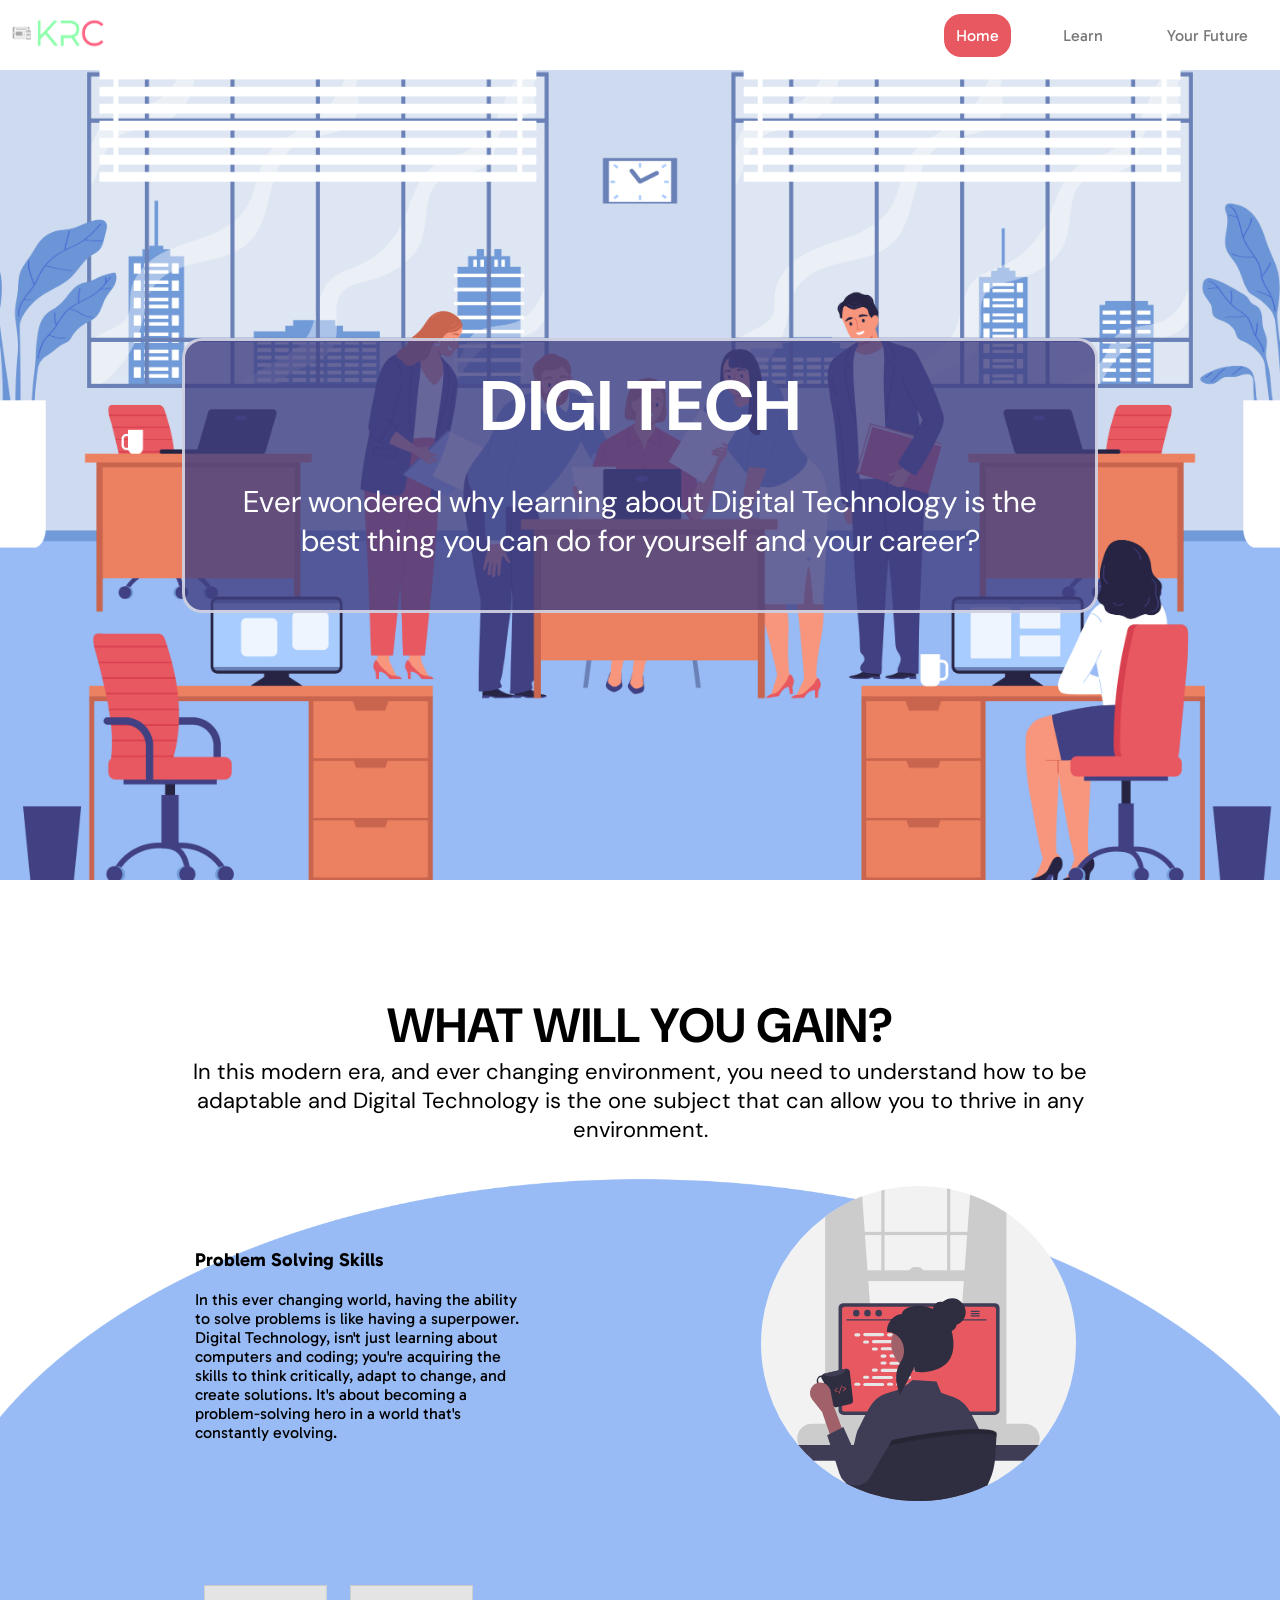
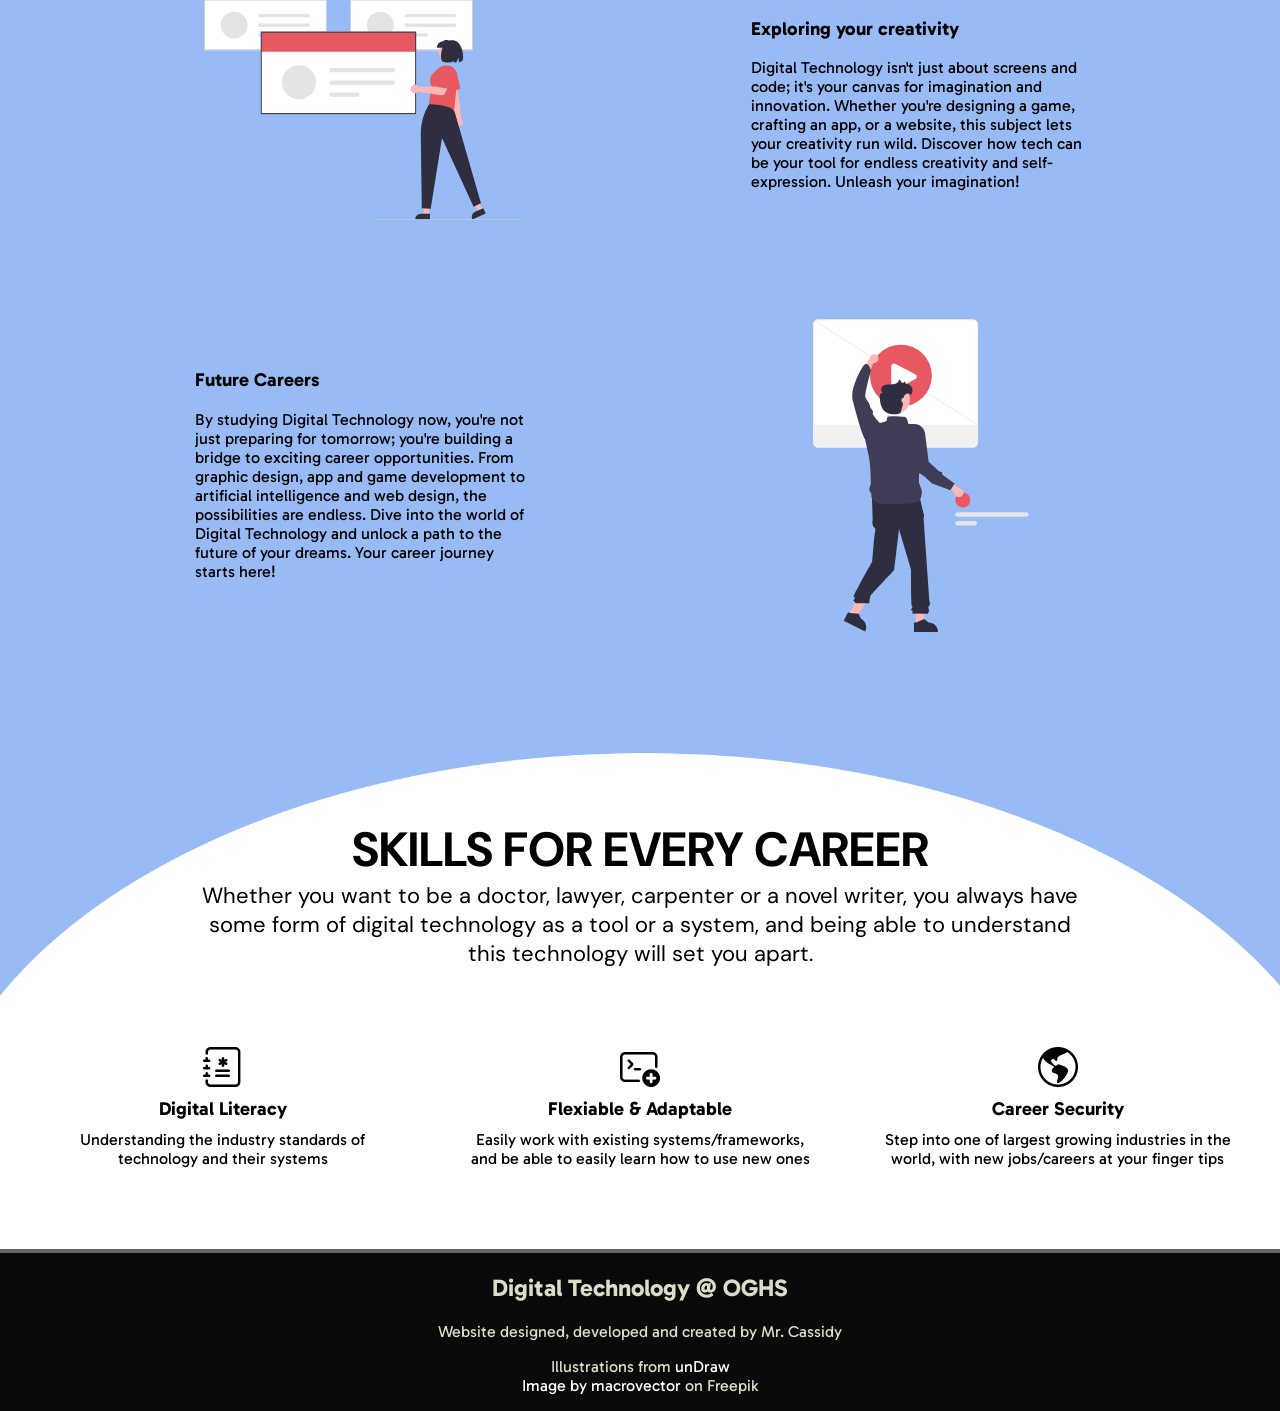
<file: whydigi/index.html>
﻿<!DOCTYPE html>
<html lang="en">
<head>
    <meta charset="utf-8" >
    <meta http-equiv="X-UA-Compatible" content="IE=edge" >
    <meta name="viewport" content="width=device-width, initial-scale=1.0" >

    <!-- font -->
    <link rel="preconnect" href="https://fonts.googleapis.com">
    <link rel="preconnect" href="https://fonts.gstatic.com" crossorigin>
    <link href="https://fonts.googleapis.com/css2?family=DM+Sans:opsz,wght@9..40,400;9..40,900&family=Gabarito&display=swap" rel="stylesheet">

    <!-- icons -->
    <link rel="stylesheet" href="https://cdn.jsdelivr.net/npm/bootstrap-icons@1.11.1/font/bootstrap-icons.css">
    <!-- stylesheet --> 
    <link rel="stylesheet" href="stylesheet.css" />
    <!-- tab title -->
    <title>Why You Should Learn Digital Technology</title>
</head>
<body>



    <!-- nav bar -->
    <nav>
        <div class="navbar">
            <a class="nav-brand" href="index.html">
                <img src="images/krc-brand.png" alt="krc branding logo" width="100" height="30"/>
            </a>
            <ul class="nav">
                <li class="nav-item">
                    <a class="nav-link active" href="index.html">Home</a>
                </li>
                <li class="nav-item">
                    <a class="nav-link" href="learn.html">Learn</a>
                </li>
                <li class="nav-item">
                    <a class="nav-link" href="future.html">Your Future</a>
                </li>
            </ul>
        </div>
    </nav>

    <!-- banner -->
    <section>
        <div class="container-centered banner-home">
            <div class="banner-text">
                <h1>DIGI TECH</h1>
                <p>Ever wondered why learning about Digital Technology is the best thing you can do for yourself and your career?</p>
            </div>
        </div>
    </section>

    <!-- content/column alternating sections -->
    <section>
        <div class="big-heading">
            <h2>WHAT WILL YOU GAIN?</h2>
            <p>In this modern era, and ever changing environment, you need to understand how to be adaptable and Digital Technology is the one subject that can allow you to thrive in any environment.</p>
        </div>
        <div class="row semi-y">



            <div class="col">
                <div class="col-text">
                    <h3>Problem Solving Skills</h3>
                    <p>
                        In this ever changing world, having the ability to solve problems is like having a superpower. Digital Technology, isn't just learning about computers and coding; you're acquiring the skills to think critically, adapt to change, and create solutions. It's about becoming a problem-solving hero in a world that's constantly evolving.
                    </p>
                </div>
            </div>

            <div class="col">
                <div class="container-centered">
                    <img src="images/programming-girl.svg" alt="girl programming on computer" class="col-img" />
                </div>

            </div>
        </div>

        <div class="row-reverse c4">
            <div class="col">
                <div class="container-centered">
                    <img src="images/windows.svg" alt="girl with multiple windows" class="col-img" />
                </div>

            </div>

            <div class="col">
                <div class="col-text">
                    <h3>Exploring your creativity</h3>
                    <p>Digital Technology isn't just about screens and code; it's your canvas for imagination and innovation. Whether you're designing a game, crafting an app, or a website, this subject lets your creativity run wild. Discover how tech can be your tool for endless creativity and self-expression. Unleash your imagination!</p>
                </div>

            </div>
        </div>

        <div class="row c4" style="padding-bottom: 5vw;">
            <div class="col">
                <div class="col-text">
                    <h3>Future Careers</h3>
                    <p>By studying Digital Technology now, you're not just preparing for tomorrow; you're building a bridge to exciting career opportunities. From graphic design, app and game development to artificial intelligence and web design, the possibilities are endless. Dive into the world of Digital Technology and unlock a path to the future of your dreams. Your career journey starts here!</p>
                </div>
            </div>

            <div class="col">
                <div class="container-centered">
                    <img src="images/media-player.svg" alt="girl programming on computer" class="col-img" />
                </div>

            </div>
        </div>
    </section>


    <!-- tri sect -->
    <section>

        <div class="semi-w">

            <div class="big-heading">
                <h2>SKILLS FOR EVERY CAREER</h2>
                <p>Whether you want to be a doctor, lawyer, carpenter or a novel writer, you always have some form of digital technology as a tool or a system, and being able to understand this technology will set you apart.</p>

            </div>

            <div class="container-centered">

                <div class="row" style="padding: 5vw 0;">
                    <div class="col">
                        <div class="container-centered tri-skill">
                            <div class="tri-skill">
                                <i class="bi bi-journal-medical"></i>
                                <h3>Digital Literacy</h3>
                                <p>Understanding the industry standards of technology and their systems</p>

                            </div>
                          

                        </div>
                    </div>

                    <div class="col">
                        <div class="container-centered">
                            <div class="tri-skill">
                                <i class="bi bi-terminal-plus"></i>
                                <h3>Flexiable &amp; Adaptable</h3>
                                <p>Easily work with existing systems/frameworks, and be able to easily learn how to use new ones</p>

                            </div>
                           
                        </div>

                    </div>
                    <div class="col">
                        <div class="container-centered tri-skill">
                            <div class="tri-skill">
                                <i class="bi bi-globe-americas"></i>
                                <h3>Career Security</h3>
                                <p>Step into one of largest growing industries in the world, with new jobs/careers at your finger tips</p>

                            </div>
                           
                        </div>

                    </div>
                </div>


            </div>
        </div>

    </section>


    <!-- footer -->
    <footer>
        <div class="container-centered c3 footer">
            <div>
                <h2>Digital Technology @ OGHS</h2>
                <p>Website designed, developed and created by Mr. Cassidy</p>
                <p>
                    Illustrations from <a href="https://undraw.co/">unDraw</a>
                    <br />
                    <a href="https://www.freepik.com/free-vector/business-brainstorm-composition-with-indoor-office-scenery-human-characters-coworkers-discussing-ideas-holding-papers-vector-illustration_26764662.htm?query=code%20job&collectionId=240&&position=6&from_view=collections#position=6">Image by macrovector</a> on Freepik
                </p>

            </div>
            
        </div>
    </footer>

</body>
</html>
</file>
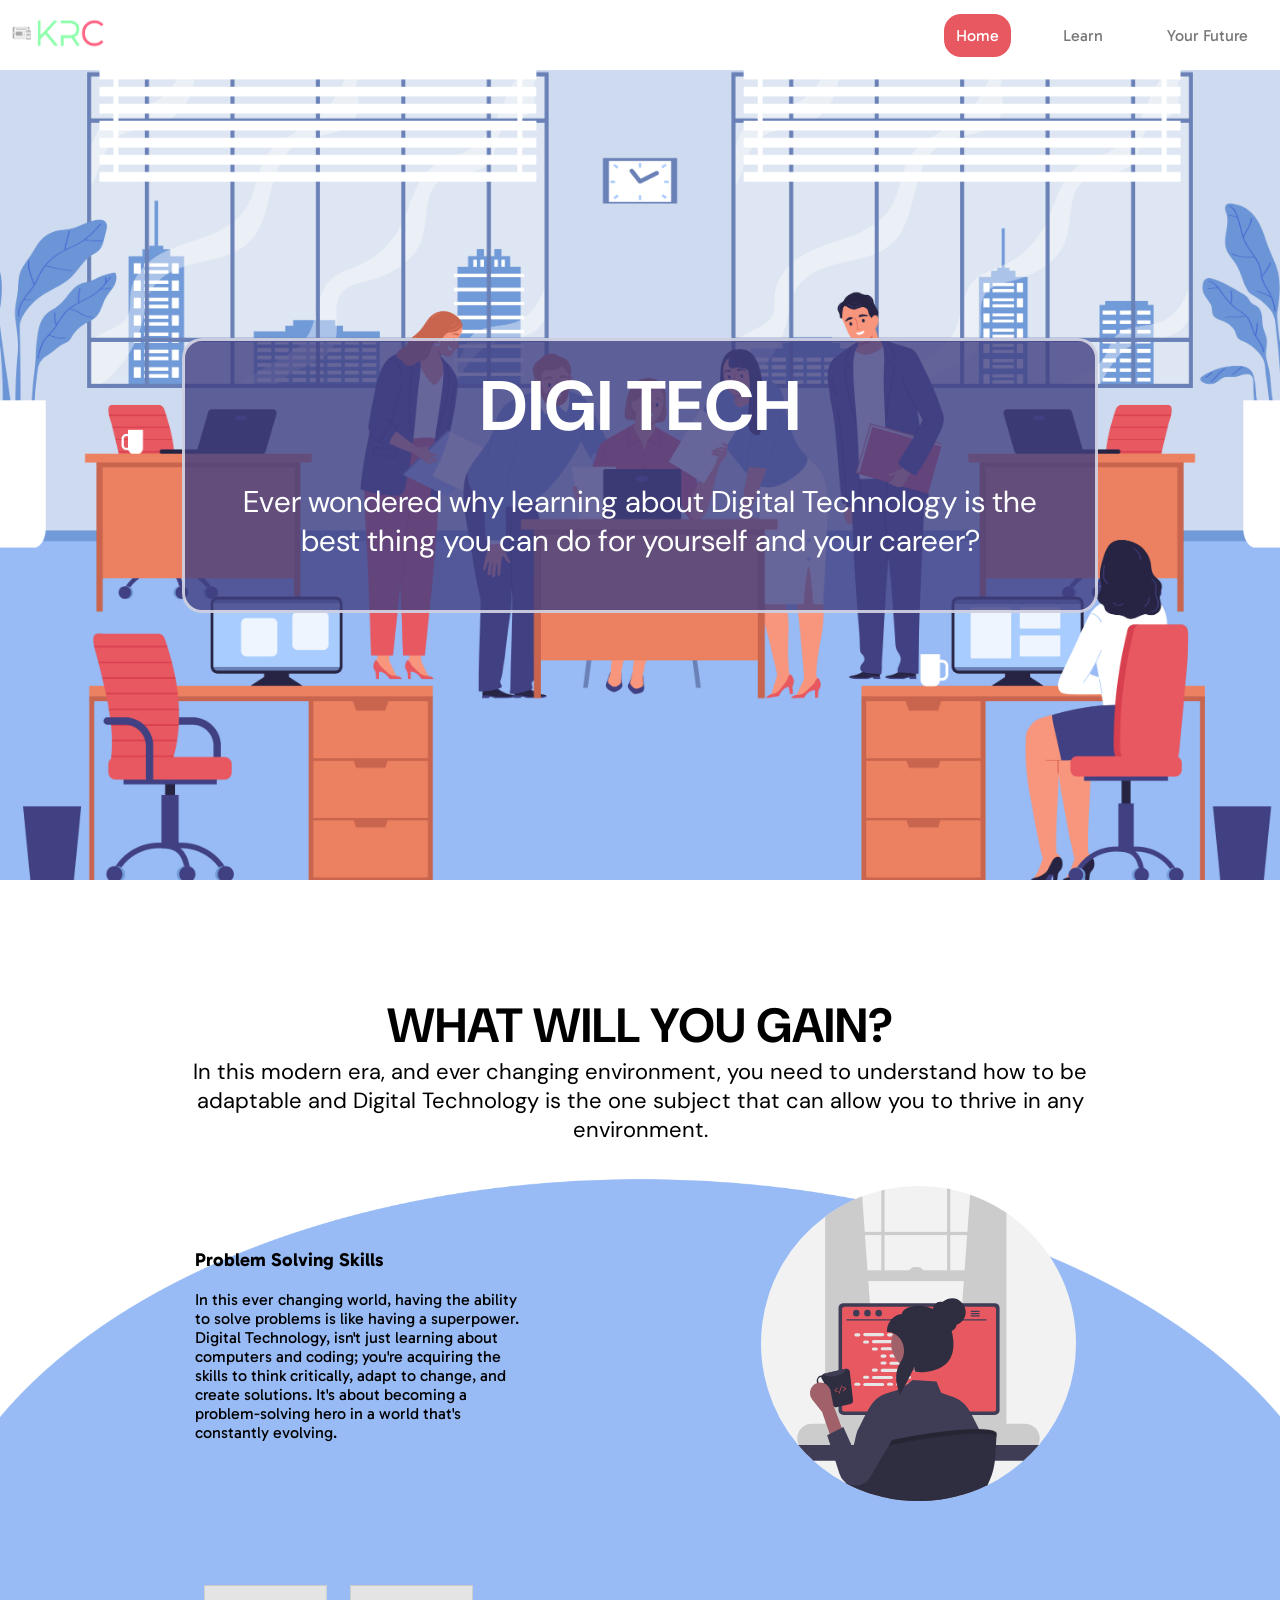
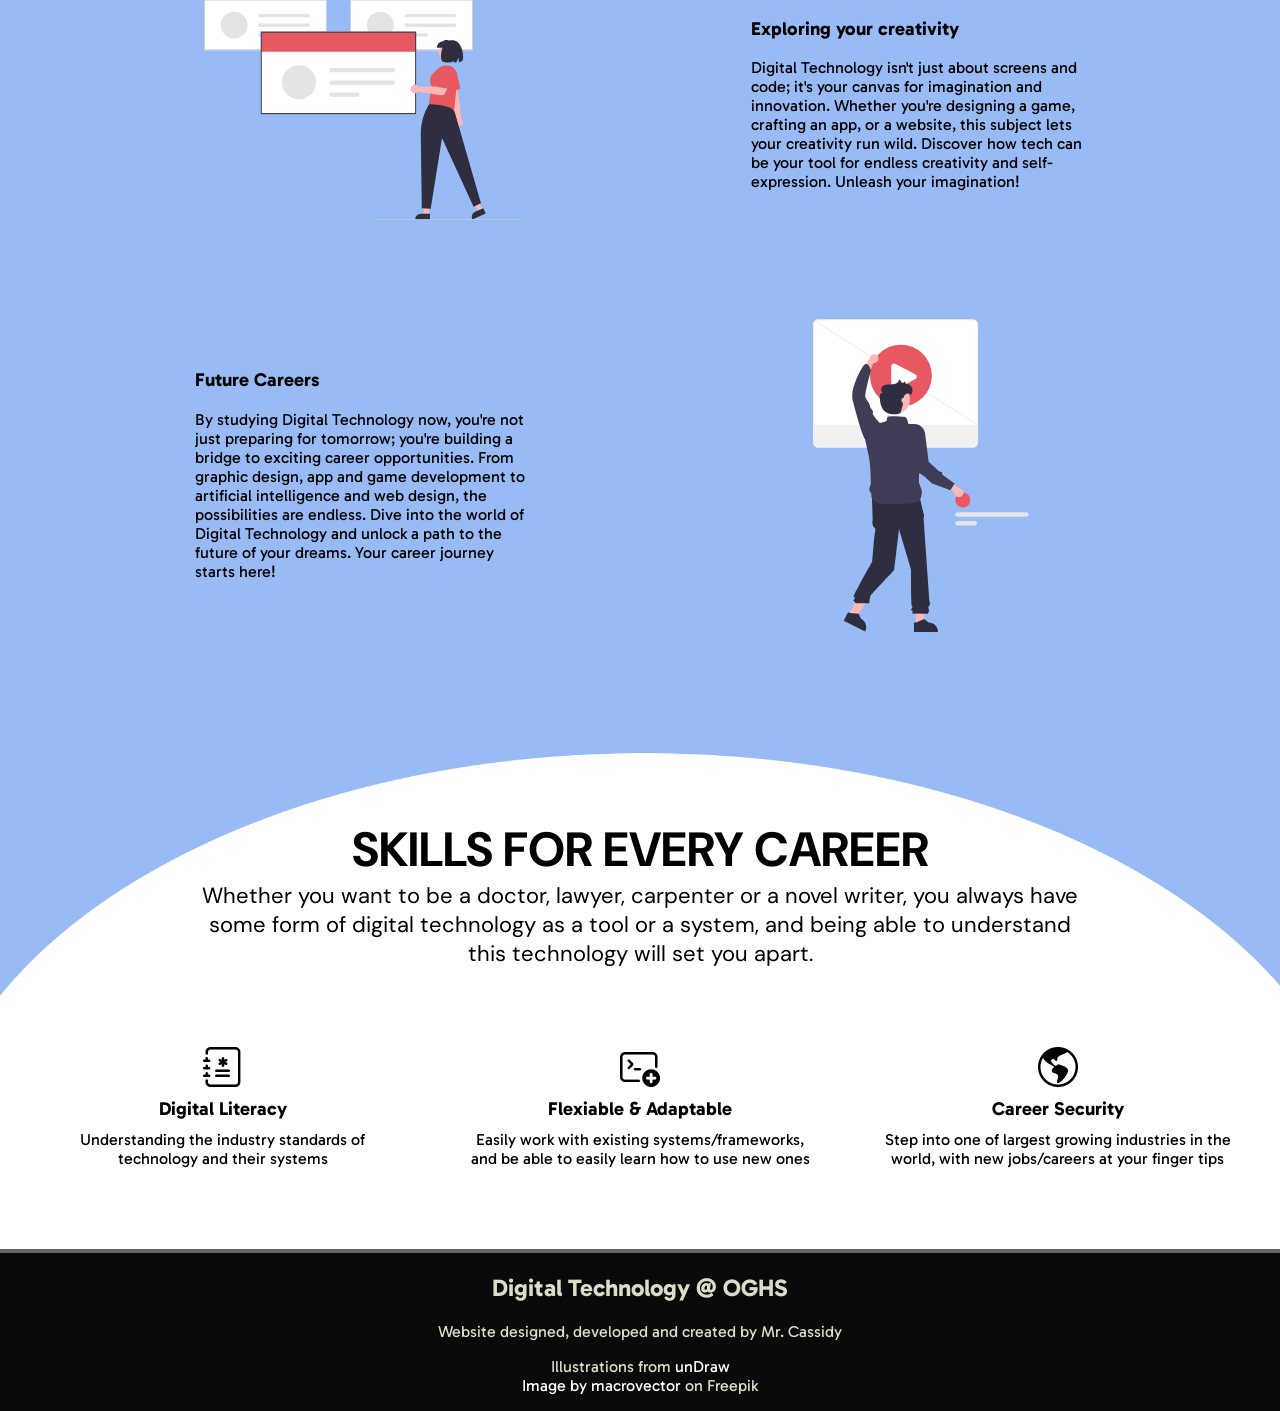
<file: whydigi/whydigi-l1/index.html>
﻿<!DOCTYPE html>
<html>
<head>
    <meta charset="utf-8" />
    <meta http-equiv="X-UA-Compatible" content="IE=edge" />
    <meta name="viewport" content="width=device-width, initial-scale=1.0" />

    <!-- font -->
    <link rel="preconnect" href="https://fonts.googleapis.com">
    <link rel="preconnect" href="https://fonts.gstatic.com" crossorigin>
    <link href="https://fonts.googleapis.com/css2?family=DM+Sans:opsz,wght@9..40,400;9..40,900&family=Gabarito&display=swap" rel="stylesheet">

    <!-- icons -->
    <link rel="stylesheet" href="https://cdn.jsdelivr.net/npm/bootstrap-icons@1.11.1/font/bootstrap-icons.css">
    <!-- stylesheet -->
    <link rel="stylesheet" href="stylesheet.css" />
    <!-- tab title -->
    <title>Why You Should Learn Digital Technology</title>
</head>
<body>




    
    <!-- nav bar -->
    <nav>
        <div class="navbar">
            <a class="nav-brand" href="index.html">
                <img src="images/krc-brand.png" alt="krc branding logo" width="100" height="30"/>
            </a>
            <ul class="nav">
                <li class="nav-item">
                    <a class="nav-link active" href="index.html">Home</a>
                </li>
                <li class="nav-item">
                    <a class="nav-link" href="learn.html">Learn</a>
                </li>
                <li class="nav-item">
                    <a class="nav-link" href="future.html">Your Future</a>
                </li>
            </ul>
        </div>
    </nav>

    <!-- banner -->
    <section>
        <div class="container-centered banner-home">
            <div class="banner-text">
                <h1>DIGI TECH</h1>
                <p>Ever wondered why learning about Digital Technology is the best thing you can do for yourself and your career?</p>
            </div>
        </div>
    </section>

    <!-- content/column alternating sections -->
    <section>
        <div class="big-heading">
            <h2>WHAT WILL YOU GAIN?</h2>
            <p>In this modern era, and ever changing environment, you need to understand how to be adaptable and Digital Technology is the one subject that can allow you to thrive in any environment.</p>
        </div>
        <div class="row semi-y">



            <div class="col">
                <div class="col-text">
                    <h3>Problem Solving Skills</h3>
                    <p>
                        In this ever changing world, having the ability to solve problems is like having a superpower. Digital Technology, isn't just learning about computers and coding; you're acquiring the skills to think critically, adapt to change, and create solutions. It's about becoming a problem-solving hero in a world that's constantly evolving.
                    </p>
                </div>
            </div>

            <div class="col">
                <div class="container-centered">
                    <img src="images/programming-girl.svg" alt="girl programming on computer" class="col-img" />
                </div>

            </div>
        </div>

        <div class="row-reverse c4">
            <div class="col">
                <div class="container-centered">
                    <img src="images/windows.svg" alt="girl with multiple windows" class="col-img" />
                </div>

            </div>

            <div class="col">
                <div class="col-text">
                    <h3>Exploring your creativity</h3>
                    <p>Digital Technology isn't just about screens and code; it's your canvas for imagination and innovation. Whether you're designing a game, crafting an app, or a website, this subject lets your creativity run wild. Discover how tech can be your tool for endless creativity and self-expression. Unleash your imagination!</p>
                </div>

            </div>
        </div>

        <div class="row    c4 " style="padding-bottom: 5vw;">
            <div class="col">
                <div class="col-text">
                    <h3>Future Careers</h3>
                    <p>By studying Digital Technology now, you're not just preparing for tomorrow; you're building a bridge to exciting career opportunities. From graphic design, app and game development to artificial intelligence and web design, the possibilities are endless. Dive into the world of Digital Technology and unlock a path to the future of your dreams. Your career journey starts here!</p>
                </div>
            </div>

            <div class="col">
                <div class="container-centered">
                    <img src="images/media-player.svg" alt="girl programming on computer" class="col-img" />
                </div>

            </div>
        </div>
    </section>


    <!-- tri sect -->
    <section>

        <div class="semi-w">

            <div class="big-heading">
                <h2>SKILLS FOR EVERY CAREER</h2>
                <p>Whether you want to be a doctor, lawyer, carpenter or a novel writer, you always have some form of digital technology as a tool or a system, and being able to understand this technology will set you apart.</p>

            </div>

            <div class="container-centered">

                <div class="row" style="padding: 5vw 0;">
                    <div class="col">
                        <div class="container-centered tri-skill">
                            <div class="tri-skill">
                                <i class="bi bi-journal-medical"></i>
                                <h3>Digital Literacy</h3>
                                <p>Understanding the industry standards of technology and their systems</p>

                            </div>
                          

                        </div>
                    </div>

                    <div class="col">
                        <div class="container-centered">
                            <div class="tri-skill">
                                <i class="bi bi-terminal-plus"></i>
                                <h3>Flexiable &amp; Adaptable</h3>
                                <p>Easily work with existing systems/frameworks, and be able to easily learn how to use new ones</p>

                            </div>
                           
                        </div>

                    </div>
                    <div class="col">
                        <div class="container-centered tri-skill">
                            <div class="tri-skill">
                                <i class="bi bi-globe-americas"></i>
                                <h3>Career Security</h3>
                                <p>Step into one of largest growing industries in the world, with new jobs/careers at your finger tips</p>

                            </div>
                           
                        </div>

                    </div>
                </div>


            </div>
        </div>

    </section>


    <!-- footer -->
    <footer>
        <div class="container-centered c3 footer">
            <div>
                <h2>Digital Technology @ OGHS</h2>
                <p>Website designed, developed and created by Mr. Cassidy</p>
                <p>
                    Illustrations from <a href="https://undraw.co/">unDraw</a>
                    <br />
                    <a href="https://www.freepik.com/free-vector/business-brainstorm-composition-with-indoor-office-scenery-human-characters-coworkers-discussing-ideas-holding-papers-vector-illustration_26764662.htm?query=code%20job&collectionId=240&&position=6&from_view=collections#position=6">Image by macrovector</a> on Freepik
                </p>

            </div>
            
        </div>
    </footer>

</body>
</html>
</file>
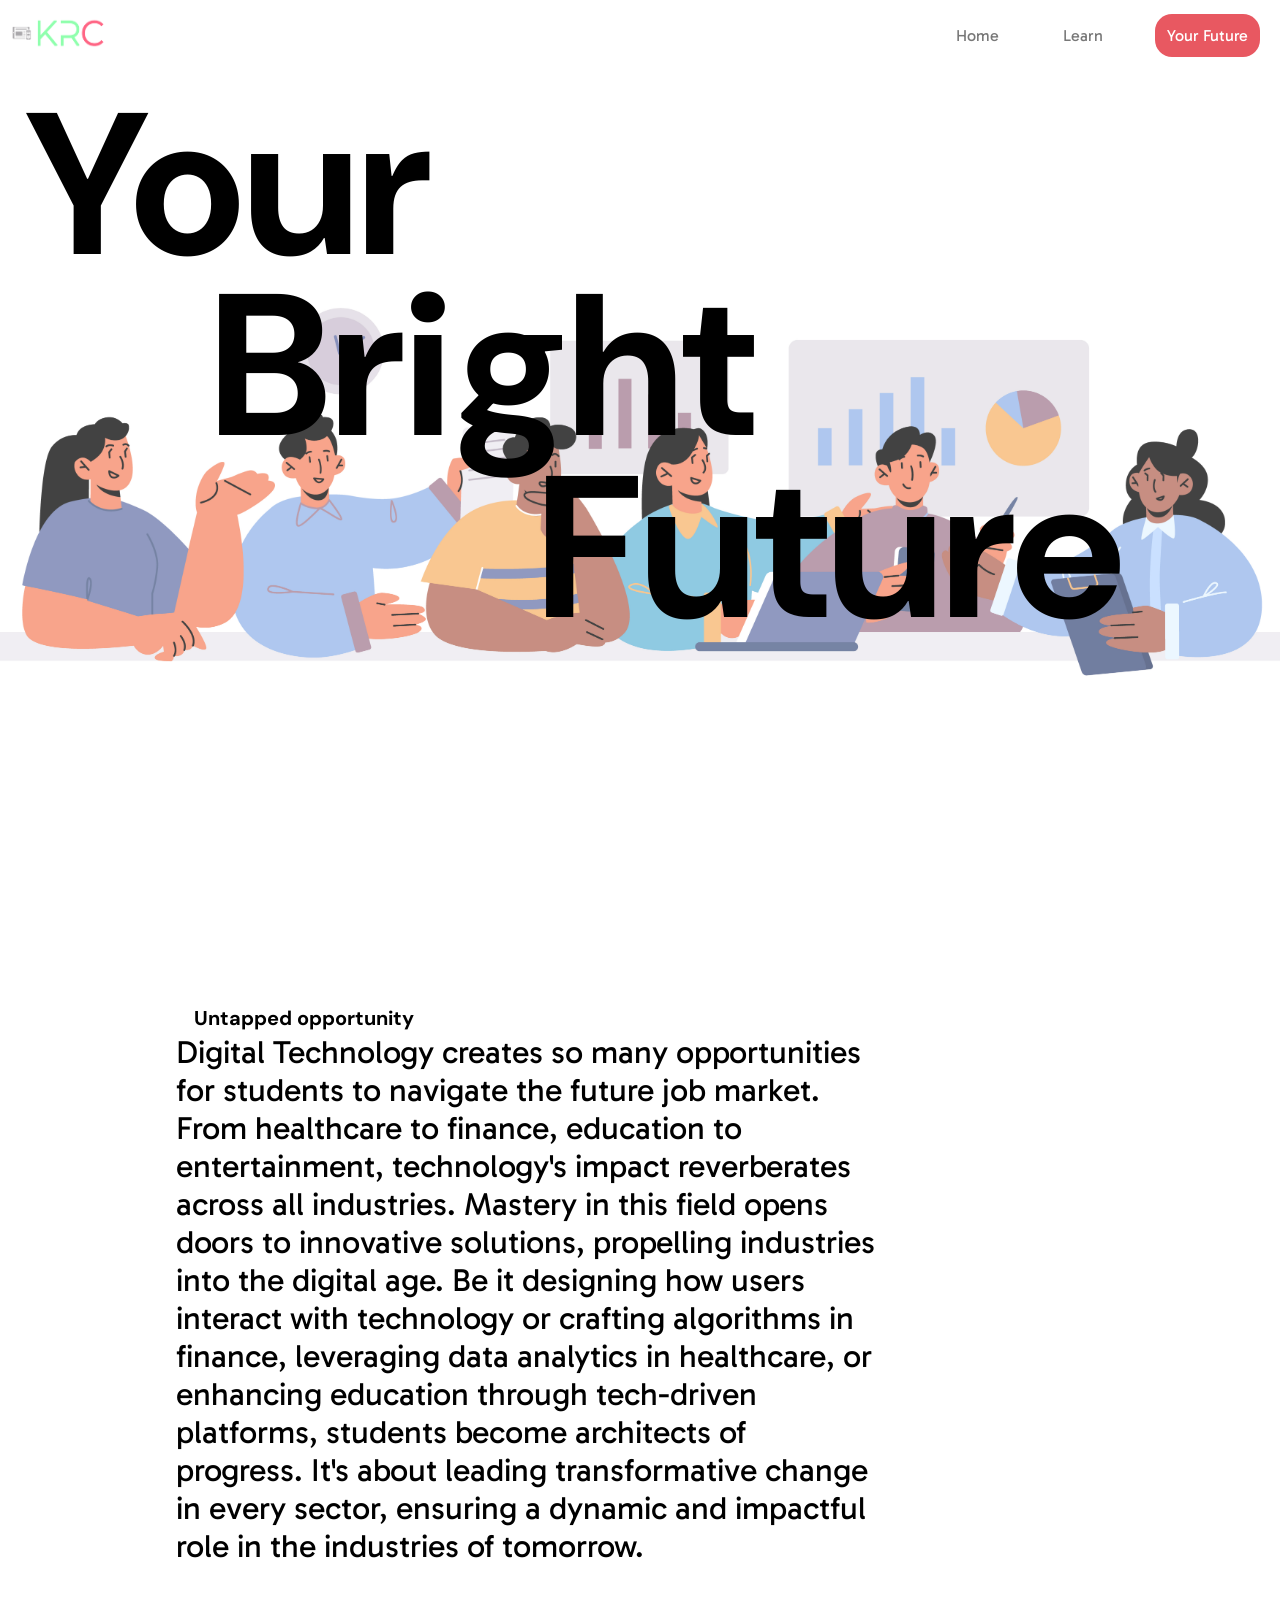
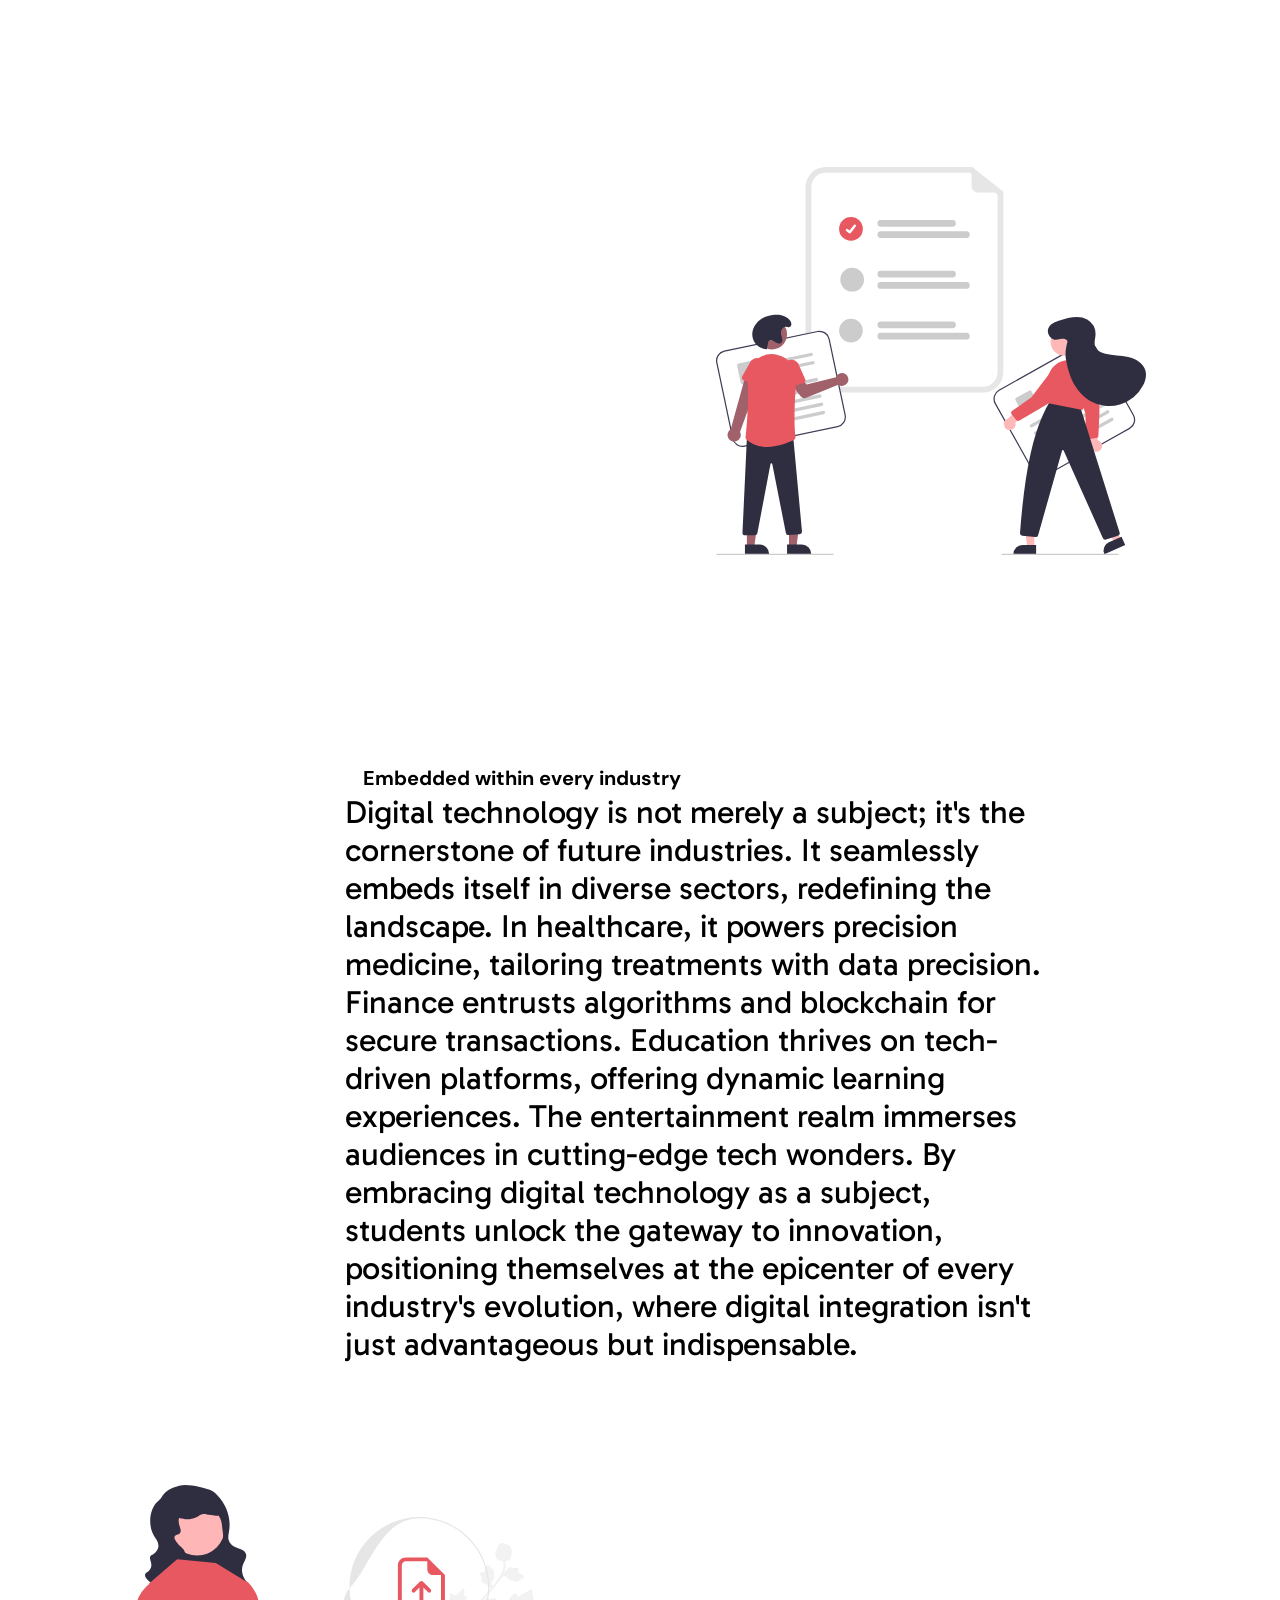
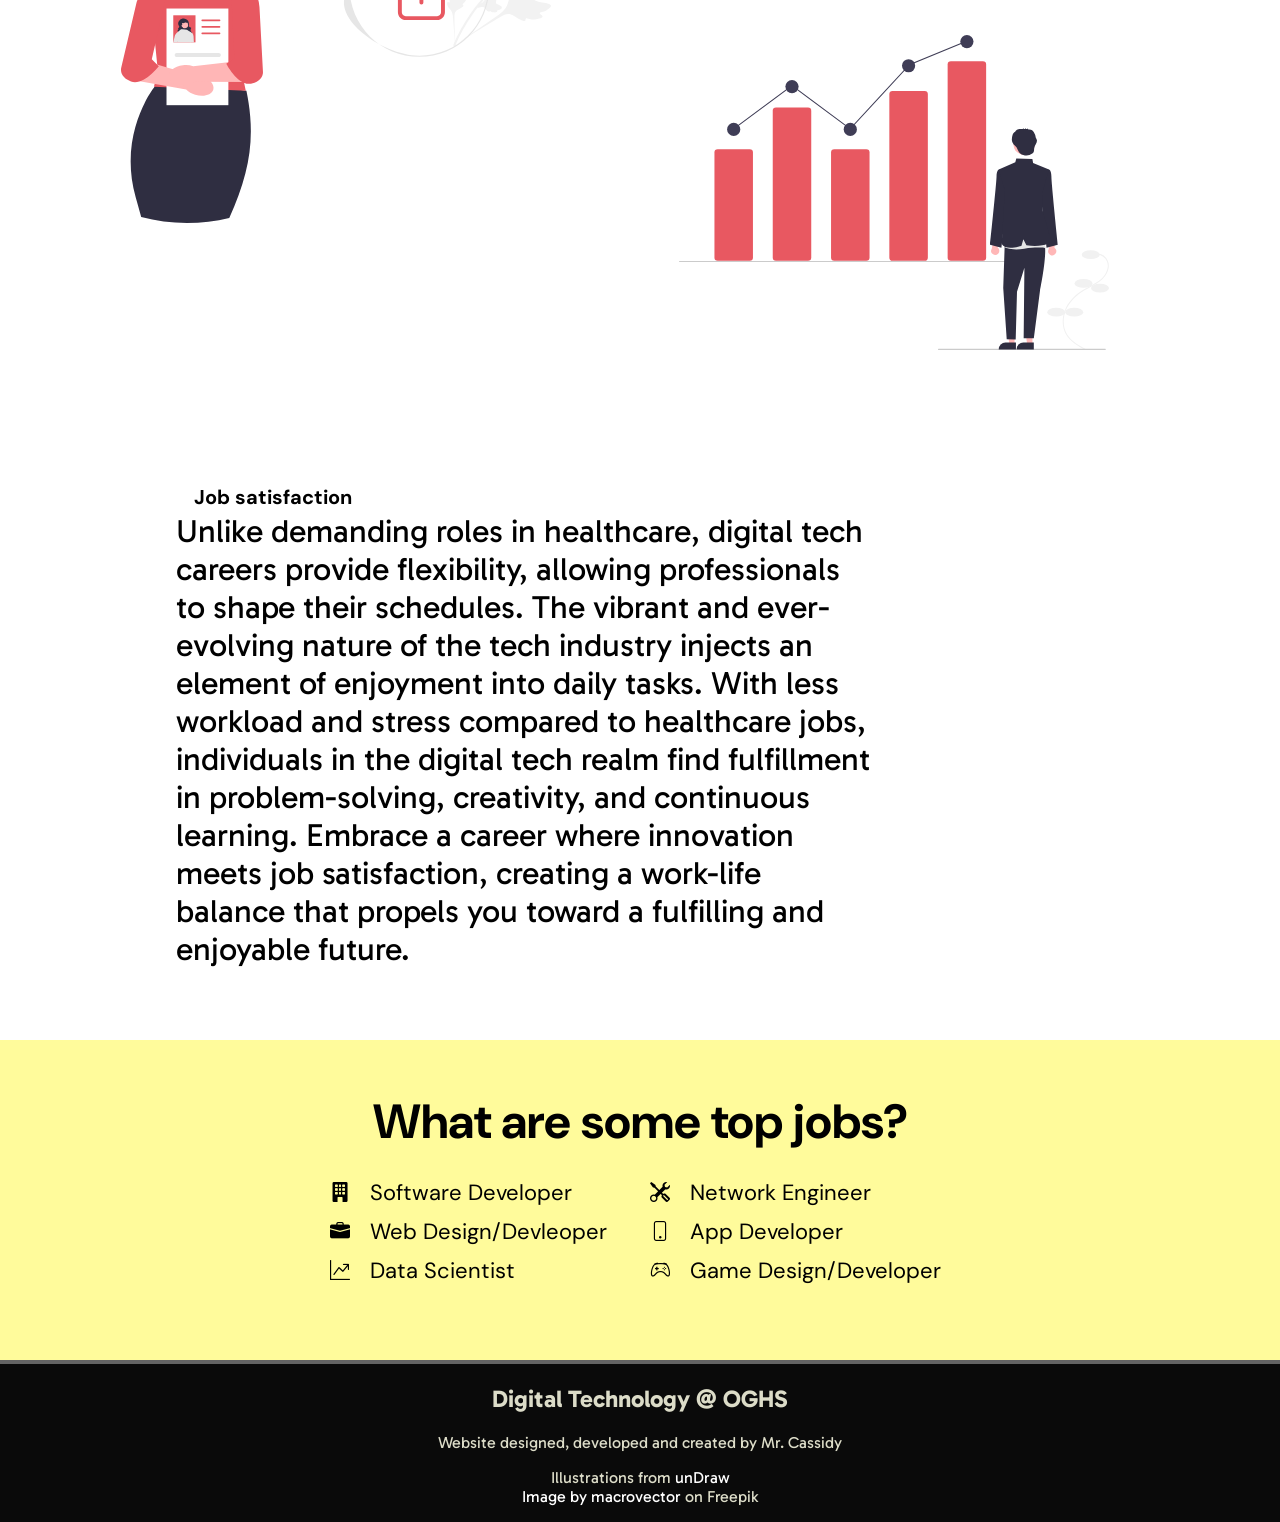
<file: whydigi/future.html>
﻿<!DOCTYPE html>
<html>
<head>
    <meta charset="utf-8" />
    <meta http-equiv="X-UA-Compatible" content="IE=edge" />
    <meta name="viewport" content="width=device-width, initial-scale=1.0" />

    <!-- font -->
    <link rel="preconnect" href="https://fonts.googleapis.com">
    <link rel="preconnect" href="https://fonts.gstatic.com" crossorigin>
    <link href="https://fonts.googleapis.com/css2?family=DM+Sans:opsz,wght@9..40,400;9..40,900&family=Gabarito&display=swap" rel="stylesheet">

    <!-- icons -->
    <link rel="stylesheet" href="https://cdn.jsdelivr.net/npm/bootstrap-icons@1.11.1/font/bootstrap-icons.css">
    <!-- stylesheet -->
    <link rel="stylesheet" href="stylesheet.css" />
    <!-- tab title -->
    <title>How will Digital Technology impact your future?</title>
</head>
<body>

    <!-- nav bar -->
    <nav>
        <div class="navbar">
            <a class="nav-brand" href="index.html">
                <img src="images/krc-brand.png" alt="krc branding logo" width="100" height="30" />
            </a>
            <ul class="nav">
                <li class="nav-item">
                    <a class="nav-link" href="index.html">Home</a>
                </li>
                <li class="nav-item">
                    <a class="nav-link " href="learn.html">Learn</a>
                </li>
                <li class="nav-item">
                    <a class="nav-link active" href="future.html">Your Future</a>
                </li>
            </ul>
        </div>
    </nav>


    <!-- banner -->
    <section>
        <div class="banner-future">
            <div class="learn-heading">
                <h1>Your</h1>
                <h1 class="ps1">Bright</h1>
                <h1 class="ps2">Future</h1>
            </div>
        </div>
    </section>

    <!-- content/column alternating sections -->
    <section>
        <div class="future">

            <div class="future-content">
                <h2>Untapped opportunity</h2>
                <p>Digital Technology creates so many opportunities for students to navigate the future job market. From healthcare to finance, education to entertainment, technology's impact reverberates across all industries. Mastery in this field opens doors to innovative solutions, propelling industries into the digital age. Be it designing how users interact with technology or crafting algorithms in finance, leveraging data analytics in healthcare, or enhancing education through tech-driven platforms, students become architects of progress. It's about leading transformative change in every sector, ensuring a dynamic and impactful role in the industries of tomorrow.</p>
            </div>

            <div class="future-img">
                <img src="images/future-task.svg" alt="two people working together" class="f-img" />
            </div>



            <div class="future-middle">
                <div class="future-content">
                    <h2>Embedded within every industry</h2>
                    <p>Digital technology is not merely a subject; it's the cornerstone of future industries. It seamlessly embeds itself in diverse sectors, redefining the landscape. In healthcare, it powers precision medicine, tailoring treatments with data precision. Finance entrusts algorithms and blockchain for secure transactions. Education thrives on tech-driven platforms, offering dynamic learning experiences. The entertainment realm immerses audiences in cutting-edge tech wonders. By embracing digital technology as a subject, students unlock the gateway to innovation, positioning themselves at the epicenter of every industry's evolution, where digital integration isn't just advantageous but indispensable.</p>
                </div>

            </div>

            <div class="future-duo">
                <div class="future-left">
                    <img src="images/future-job.svg" alt="girl with resume" class="f-img" />
                </div>

                <div class="future-right">
                    <img src="images/future-money.svg" alt="person looking at a money graph" class="f-img" />
                </div>

            </div>


            <div class="future-content">
                <h2>Job satisfaction</h2>
                <p>Unlike demanding roles in healthcare, digital tech careers provide flexibility, allowing professionals to shape their schedules. The vibrant and ever-evolving nature of the tech industry injects an element of enjoyment into daily tasks. With less workload and stress compared to healthcare jobs, individuals in the digital tech realm find fulfillment in problem-solving, creativity, and continuous learning. Embrace a career where innovation meets job satisfaction, creating a work-life balance that propels you toward a fulfilling and enjoyable future.</p>
            </div>



        </div>
       
    </section>


    <section class="c1">
        <div class="big-heading c1">
            <h2>What are some top jobs?</h2>
            <div class="container-centered soft-skills">
                <div>
                    <div class="soft">
                        <i class="bi bi-building-fill"></i>
                        <p>Software Developer</p>

                    </div>

                    <div class="soft">
                        <i class="bi bi-briefcase-fill"></i>
                        <p>Web Design/Devleoper</p>

                    </div>

                    <div class="soft">
                        <i class="bi bi-graph-up-arrow"></i>
                        <p>Data Scientist</p>

                    </div>

                </div>


                <div>
                    <div class="soft">
                        <i class="bi bi-tools"></i>
                        <p>Network Engineer</p>

                    </div>

                    <div class="soft">
                        <i class="bi bi-phone"></i>
                        <p>App Developer</p>

                    </div>

                    <div class="soft">
                        <i class="bi bi-controller"></i>
                        <p>Game Design/Developer</p>

                    </div>

                </div>

            </div>

        </div>
    </section>

    <!-- footer -->
    <footer>
        <div class="container-centered c3 footer">
            <div>
                <h2>Digital Technology @ OGHS</h2>
                <p>Website designed, developed and created by Mr. Cassidy</p>
                <p>
                    Illustrations from <a href="https://undraw.co/">unDraw</a>
                    <br />
                    <a href="https://www.freepik.com/free-vector/business-brainstorm-composition-with-indoor-office-scenery-human-characters-coworkers-discussing-ideas-holding-papers-vector-illustration_26764662.htm?query=code%20job&collectionId=240&&position=6&from_view=collections#position=6">Image by macrovector</a> on Freepik
                </p>

            </div>

        </div>
    </footer>

</body>
</html>
</file>
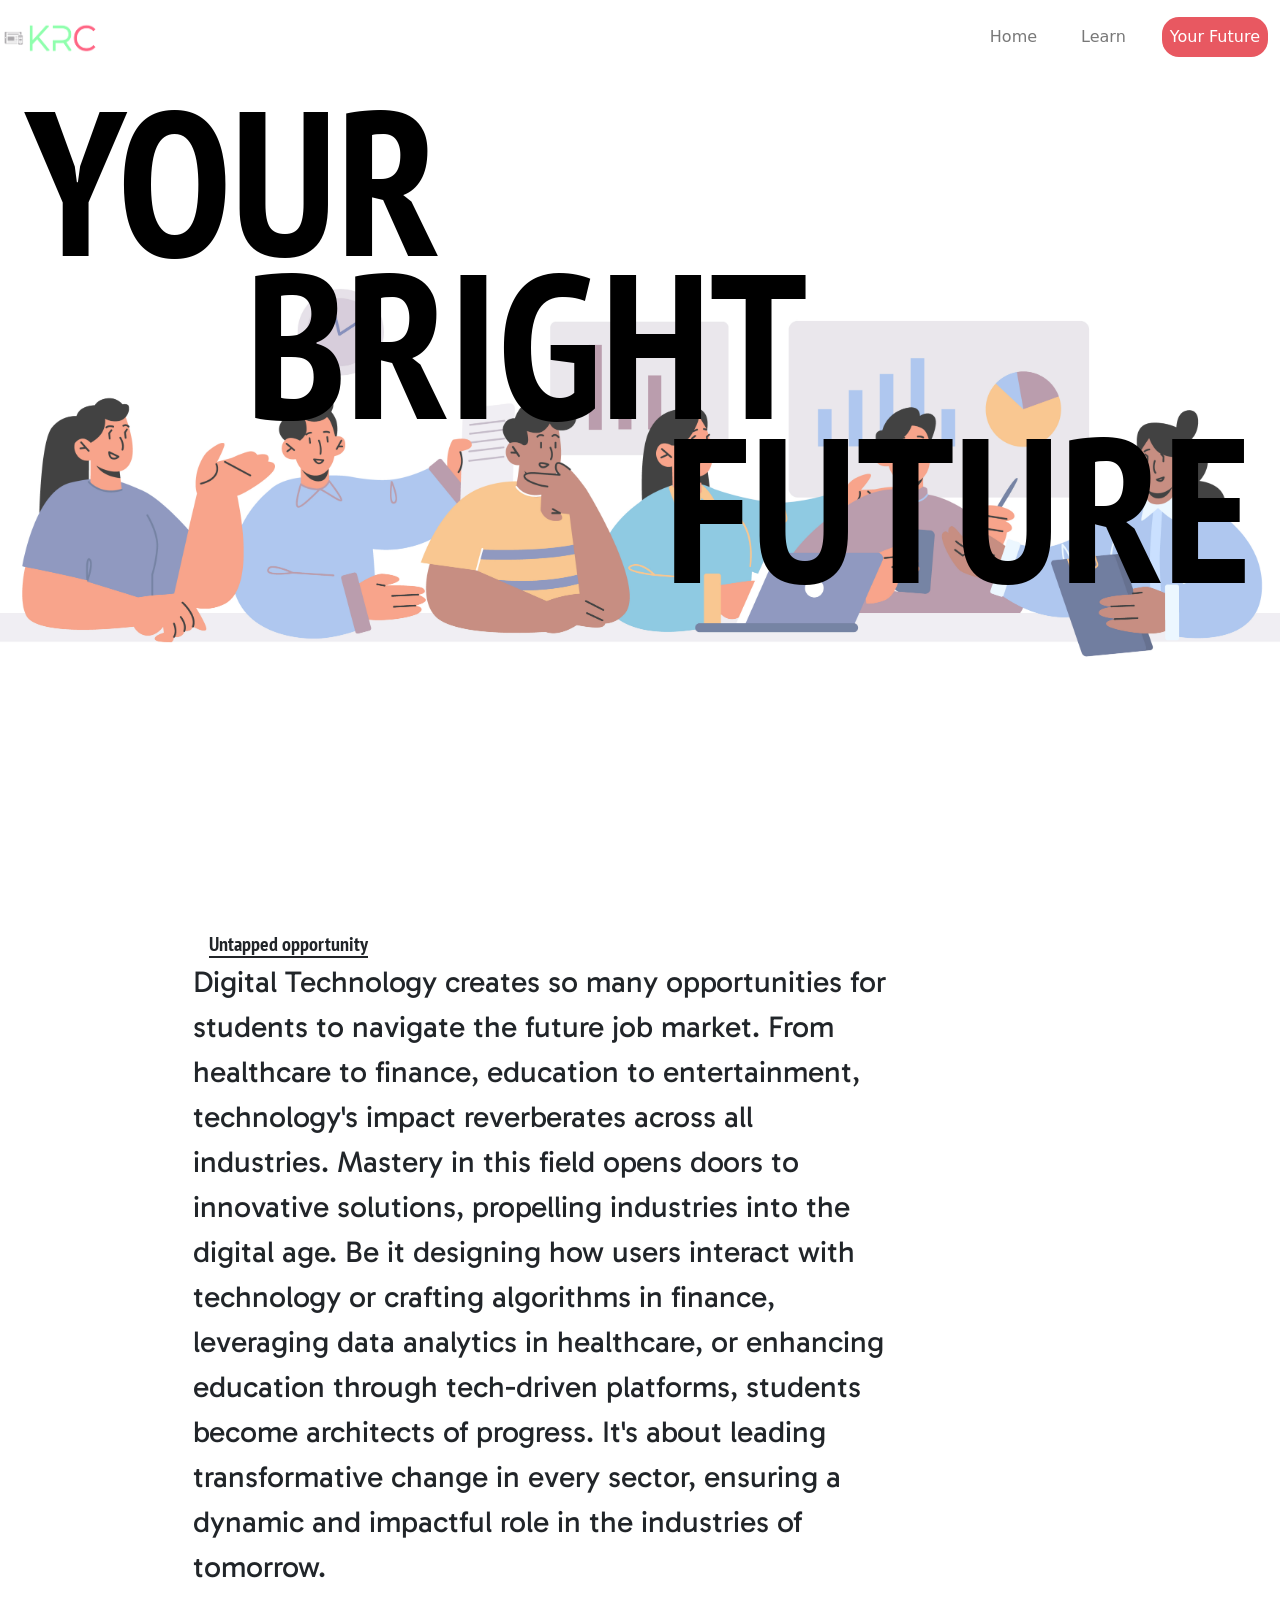
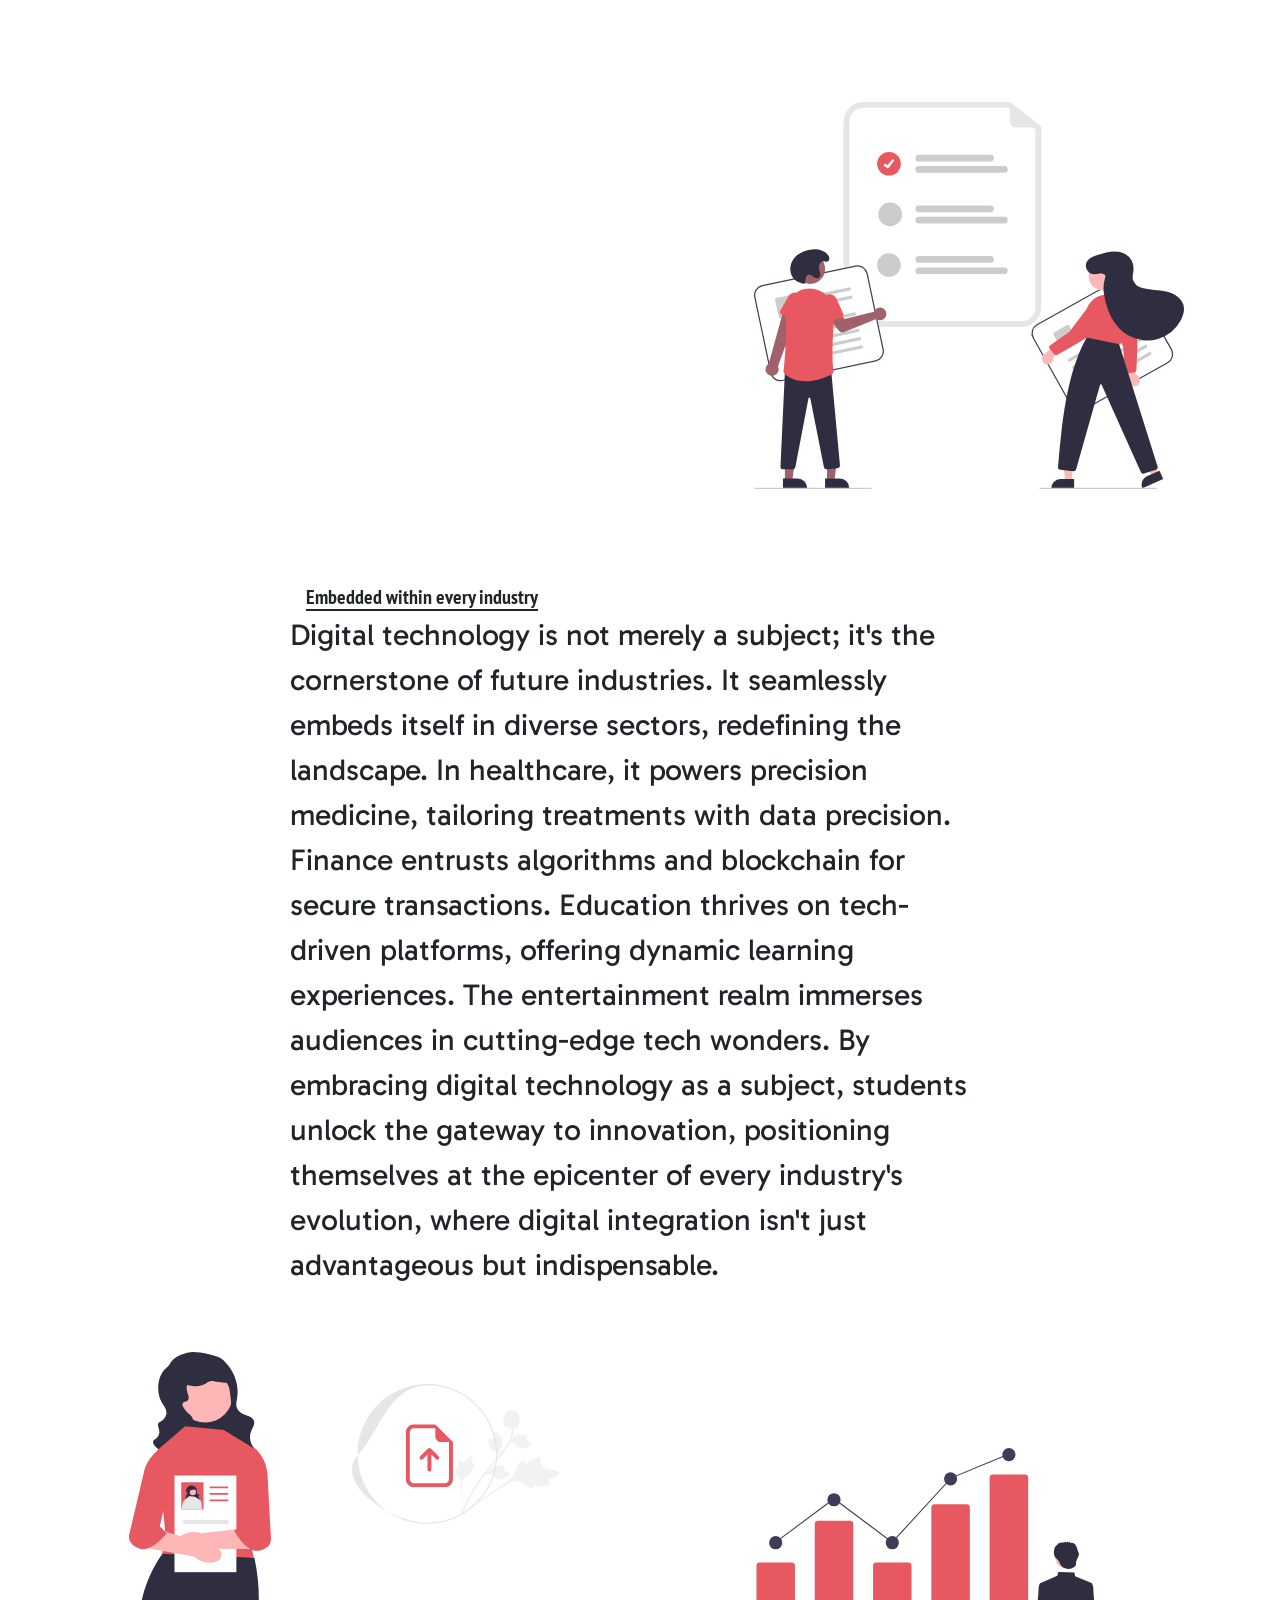
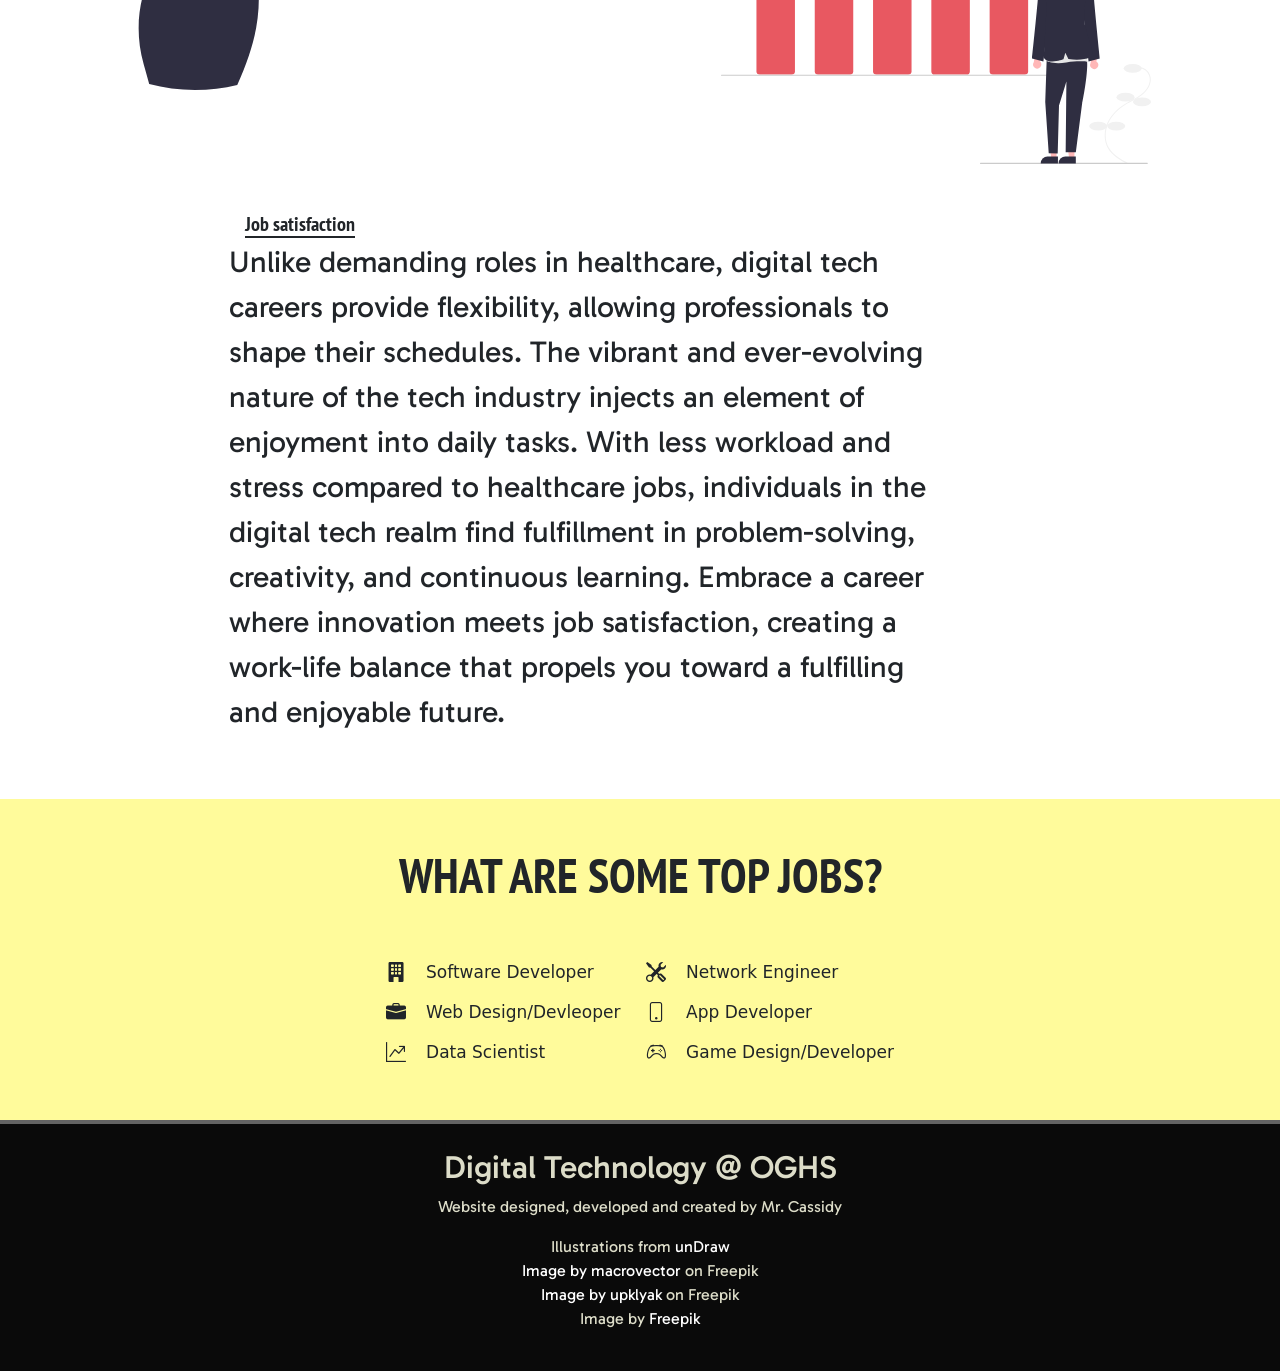
<file: whydigi/l2future.html>
﻿<!DOCTYPE html>
<html>
<head>
    <meta charset="utf-8" />
    <meta http-equiv="X-UA-Compatible" content="IE=edge" />
    <meta name="viewport" content="width=device-width, initial-scale=1.0" />

    <!-- font -->
    <link rel="preconnect" href="https://fonts.googleapis.com">
    <link rel="preconnect" href="https://fonts.gstatic.com" crossorigin>
    <link href="https://fonts.googleapis.com/css2?family=DM+Sans:opsz,wght@9..40,400;9..40,900&family=Gabarito&family=PT+Sans+Narrow:wght@700&display=swap" rel="stylesheet">

    <!-- bootstrap CDN -->
    <link href="https://cdn.jsdelivr.net/npm/bootstrap@5.3.2/dist/css/bootstrap.min.css" rel="stylesheet" integrity="sha384-T3c6CoIi6uLrA9TneNEoa7RxnatzjcDSCmG1MXxSR1GAsXEV/Dwwykc2MPK8M2HN" crossorigin="anonymous">

    <!-- bootstrap JS -->
    <script src="https://cdn.jsdelivr.net/npm/bootstrap@5.3.2/dist/js/bootstrap.bundle.min.js" integrity="sha384-C6RzsynM9kWDrMNeT87bh95OGNyZPhcTNXj1NW7RuBCsyN/o0jlpcV8Qyq46cDfL" crossorigin="anonymous"></script>


    <!-- icons -->
    <link rel="stylesheet" href="https://cdn.jsdelivr.net/npm/bootstrap-icons@1.11.1/font/bootstrap-icons.css">
    <!-- stylesheet -->
    <link rel="stylesheet" href="l2stylesheet.css" />
    <!-- tab title -->
    <title>How will Digital Technology impact your future?</title>
</head>
<body>
    <!-- nav bar -->
    <nav class="navbar navbar-expand-lg bg-transparent py-3 sticky-top">
        <div class="container-fluid">
            <a class="navbar-brand" href="l2index.html">
                <img src="images/krc-brand.png" alt="krc branding logo" width="100" height="30" />
            </a>
            <!--
            <button class="navbar-toggler" type="button" data-bs-toggle="collapse" data-bs-target="#navbarSupportedContent" aria-controls="navbarSupportedContent" aria-expanded="false" aria-label="Toggle navigation">
                <span class="navbar-toggler-icon"></span>
            </button>

            <div class="collapse navbar-collapse" id="navbarSupportedContent">
                <ul class="navbar-nav ms-auto mb-2 mb-lg-0 text-center mt-2 mt-lg-0 gap-1">
                    <li class="nav-item">
                        <a class="nav-link" aria-current="page" href="l2index.html">Home</a>
                    </li>
                    <li class="nav-item">
                        <a class="nav-link" href="l2learn.html">Learn</a>
                    </li>

                    <li class="nav-item">
                        <a class="nav-link active" href="l2future.html">Your Future</a>
                    </li>
                </ul>

            </div>-->
            <!-- off canvas nav -->
            <button class="navbar-toggler" type="button" data-bs-toggle="offcanvas" data-bs-target="#offcanvasExample" aria-controls="offcanvasExample">
                <span class="navbar-toggler-icon"></span>
            </button>

            <div class="offcanvas offcanvas-end" tabindex="-1" id="offcanvasExample" aria-labelledby="offcanvasExampleLabel">
                <div class="offcanvas-header">
                    <a class="navbar-brand" href="l2index.html">
                        <img src="images/krc-brand.png" alt="krc branding logo" width="100" height="30" />
                    </a>
                    <h5 class="offcanvas-title" id="offcanvasExampleLabel"></h5>
                    <button type="button" class="btn-close" data-bs-dismiss="offcanvas" aria-label="Close"></button>
                </div>
                <div class="offcanvas-body">
                    <ul class="navbar-nav ms-auto mb-2 mb-lg-0 text-center mt-2 mt-lg-0 gap-1">
                        <li class="nav-item">
                            <a class="nav-link " aria-current="page" href="l2index.html">Home</a>
                        </li>
                        <li class="nav-item">
                            <a class="nav-link" href="l2learn.html">Learn</a>
                        </li>

                        <li class="nav-item">
                            <a class="nav-link active" href="l2future.html">Your Future</a>
                        </li>
                    </ul>

                </div>
            </div>


        </div>
    </nav>



    <!-- banner -->
    <section>
        <div class="banner-future">
            <div class="learn-heading text-uppercase">
                <h1>Your</h1>
                <h1 class="ps1">Bright</h1>
                <h1 class="ps2">Future</h1>
            </div>
        </div>
    </section>

    <!-- content/column alternating sections -->
    <section>

        <div class="container-fluid px-0 px-md-5 py-5">

            <div class="d-flex justify-content-around">
                <div class="future-content px-3 px-md-5">
                    <h2 class="text-decoration-underline link-offset-2 mb-1 ps-3">Untapped opportunity</h2>
                    <p>Digital Technology creates so many opportunities for students to navigate the future job market. From healthcare to finance, education to entertainment, technology's impact reverberates across all industries. Mastery in this field opens doors to innovative solutions, propelling industries into the digital age. Be it designing how users interact with technology or crafting algorithms in finance, leveraging data analytics in healthcare, or enhancing education through tech-driven platforms, students become architects of progress. It's about leading transformative change in every sector, ensuring a dynamic and impactful role in the industries of tomorrow.</p>
                </div>

                <div class="">
                </div>

            </div>

            <div class="future-img d-flex justify-content-sm-end justify-content-center p-5">
                <img src="images/future-task.svg" alt="two people working together" class="f-img py-sm-5" />
            </div>

            <div class="d-flex justify-content-center">
                <div class="future-content px-3 px-md-5">
                    <h2 class="text-decoration-underline link-offset-2 mb-1 ps-3">Embedded within every industry</h2>
                    <p>Digital technology is not merely a subject; it's the cornerstone of future industries. It seamlessly embeds itself in diverse sectors, redefining the landscape. In healthcare, it powers precision medicine, tailoring treatments with data precision. Finance entrusts algorithms and blockchain for secure transactions. Education thrives on tech-driven platforms, offering dynamic learning experiences. The entertainment realm immerses audiences in cutting-edge tech wonders. By embracing digital technology as a subject, students unlock the gateway to innovation, positioning themselves at the epicenter of every industry's evolution, where digital integration isn't just advantageous but indispensable.</p>
                </div>


            </div>

            <div class="d-flex justify-content-around flex-wrap py-5">
                <div class="future-lft">
                    <img src="images/future-job.svg" alt="girl with resume" class="f-img" />
                </div>

                <div class="future-rigt mt-5 d-none d-md-block">
                    <img src="images/future-money.svg" alt="person looking at a money graph" class="f-img mt-0 mt-md-5" />
                </div>
            </div>

            <div class="d-flex justify-content-around flex-wrap ms-0 ms-md-5 ps-0">
                <div class="future-content px-3 px-md-5">
                    <h2 class="text-decoration-underline link-offset-2 mb-1 ps-3">Job satisfaction</h2>
                    <p>Unlike demanding roles in healthcare, digital tech careers provide flexibility, allowing professionals to shape their schedules. The vibrant and ever-evolving nature of the tech industry injects an element of enjoyment into daily tasks. With less workload and stress compared to healthcare jobs, individuals in the digital tech realm find fulfillment in problem-solving, creativity, and continuous learning. Embrace a career where innovation meets job satisfaction, creating a work-life balance that propels you toward a fulfilling and enjoyable future.</p>
                </div>

                <div class="d-none d-md-block">
                </div>

                <div class="future-rigt mt-5 d-block d-md-none">
                    <img src="images/future-money.svg" alt="person looking at a money graph" class="f-img mt-0 mt-md-5" />
                </div>

            </div>

        </div>
    </section>

    <!-- icon section -->
    <section>
        <div class="container-fluid c1 pb-5">
            <div class="d-flex justify-content-center align-items-center py-5">
                <div class="big-heading text-center w-75 mw-100">
                    <h2>What are some top jobs?</h2>

                </div>
            </div>

            <div class="d-flex flex-wrap justify-content-center px-3">
                <div class="soft">
                    <div class="d-flex align-items-center">
                        <i class="bi bi-building-fill"></i>
                        <p>Software Developer</p>

                    </div>

                    <div class="d-flex align-items-center">
                        <i class="bi bi-briefcase-fill"></i>
                        <p>Web Design/Devleoper</p>

                    </div>

                    <div class="d-flex align-items-center ">
                        <i class="bi bi-graph-up-arrow"></i>
                        <p>Data Scientist</p>

                    </div>
                </div>
                <div class="soft">

                    <div class="d-flex align-items-center">
                        <i class="bi bi-tools"></i>
                        <p>Network Engineer</p>

                    </div>

                    <div class="d-flex align-items-center ">
                        <i class="bi bi-phone"></i>
                        <p>App Developer</p>

                    </div>
                    <div class="d-flex align-items-center ">
                        <i class="bi bi-controller"></i>
                        <p>Game Design/Developer</p>

                    </div>

                </div>
            </div>
        </div>
    </section>

    <!-- footer -->
    <footer>
        <div class="c3 footer d-flex justify-content-center align-items-center text-center p-4">
            <div>
                <h2>Digital Technology @ OGHS</h2>
                <p>Website designed, developed and created by Mr. Cassidy</p>
                <p>
                    Illustrations from <a href="https://undraw.co/">unDraw</a>
                    <br />
                    <a href="https://www.freepik.com/free-vector/business-brainstorm-composition-with-indoor-office-scenery-human-characters-coworkers-discussing-ideas-holding-papers-vector-illustration_26764662.htm?query=code%20job&collectionId=240&&position=6&from_view=collections#position=6">Image by macrovector</a> on Freepik<br />
                    <a href="https://www.freepik.com/free-vector/diverse-people-meeting-office-conference-room_26568813.htm#page=3&position=0&from_view=collections#position=0&page=3">Image by upklyak</a> on Freepik<br />
                    Image by <a href="https://www.freepik.com/free-vector/hand-drawn-web-developers-working_12063788.htm?query=code%20job&collectionId=2242&&position=10&from_view=collections#position=10">Freepik</a>
                </p>

            </div>

        </div>
    </footer>
</body>
</html>
</file>
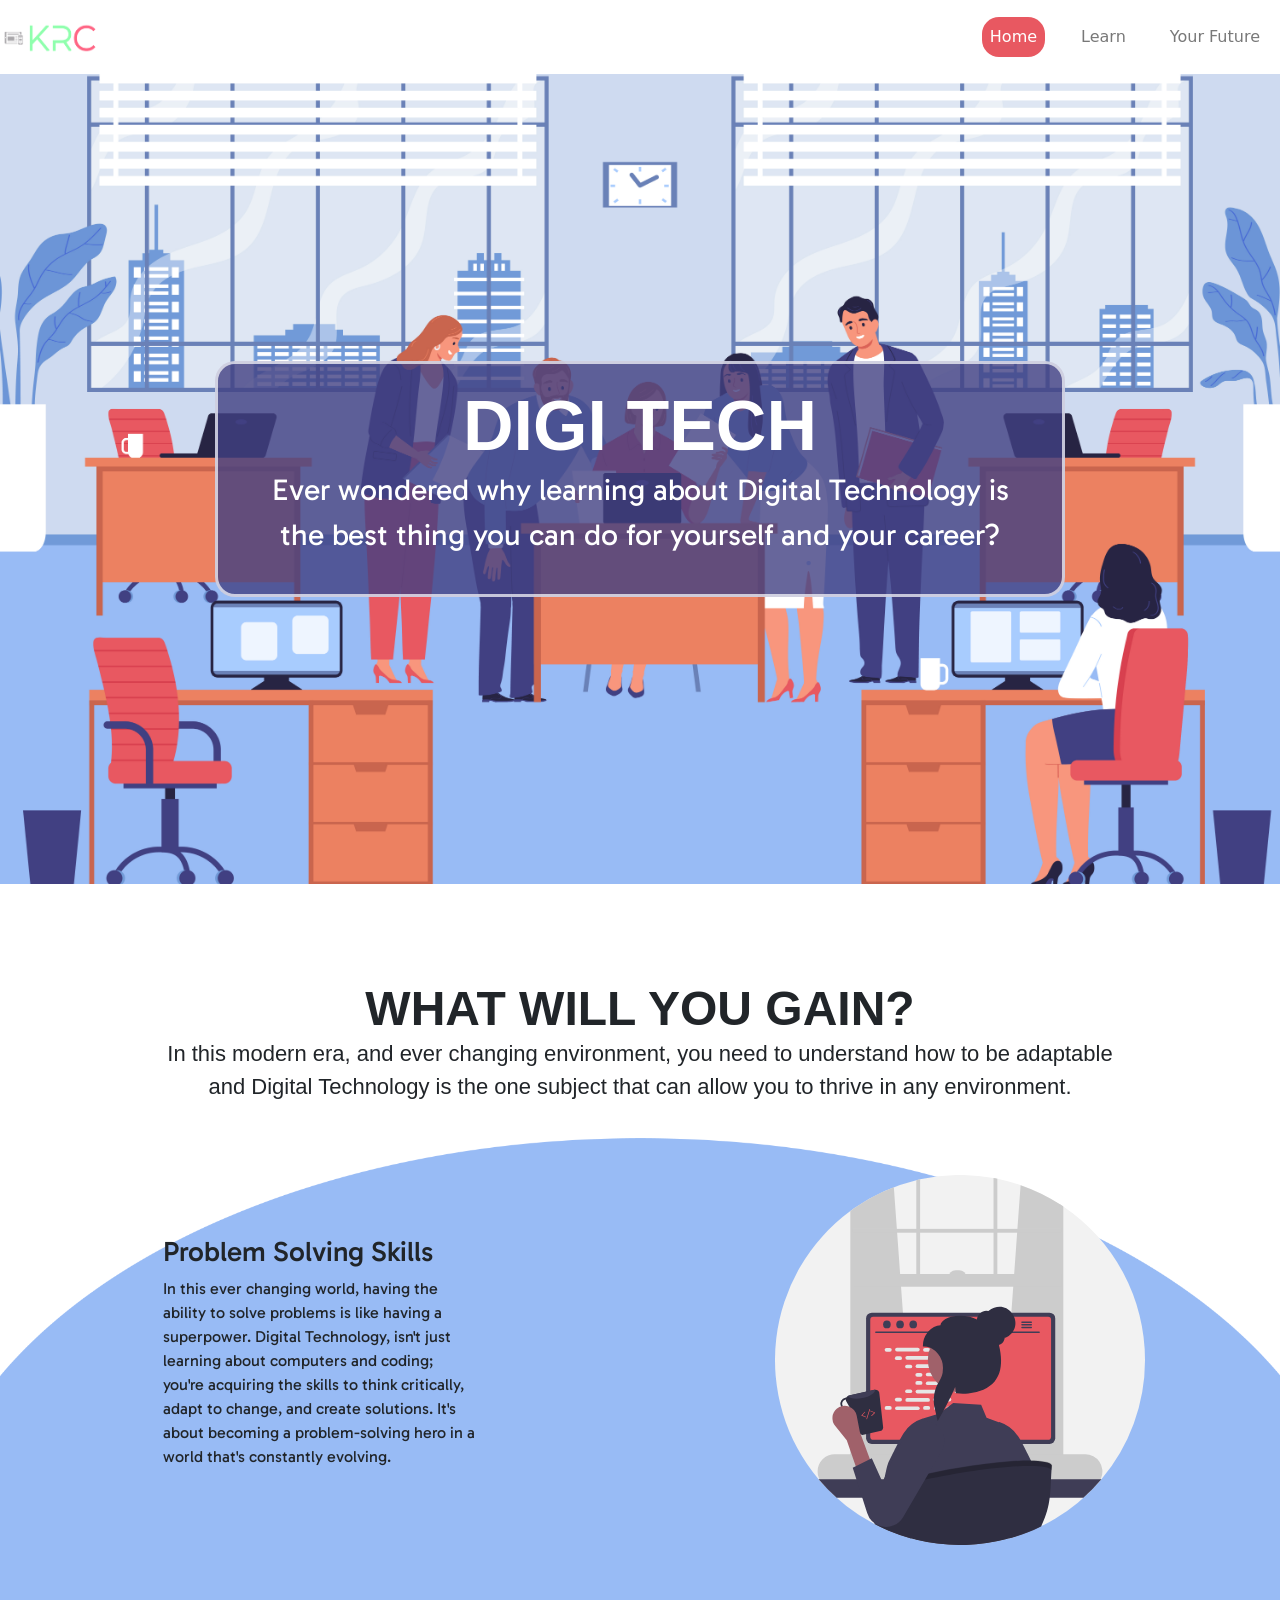
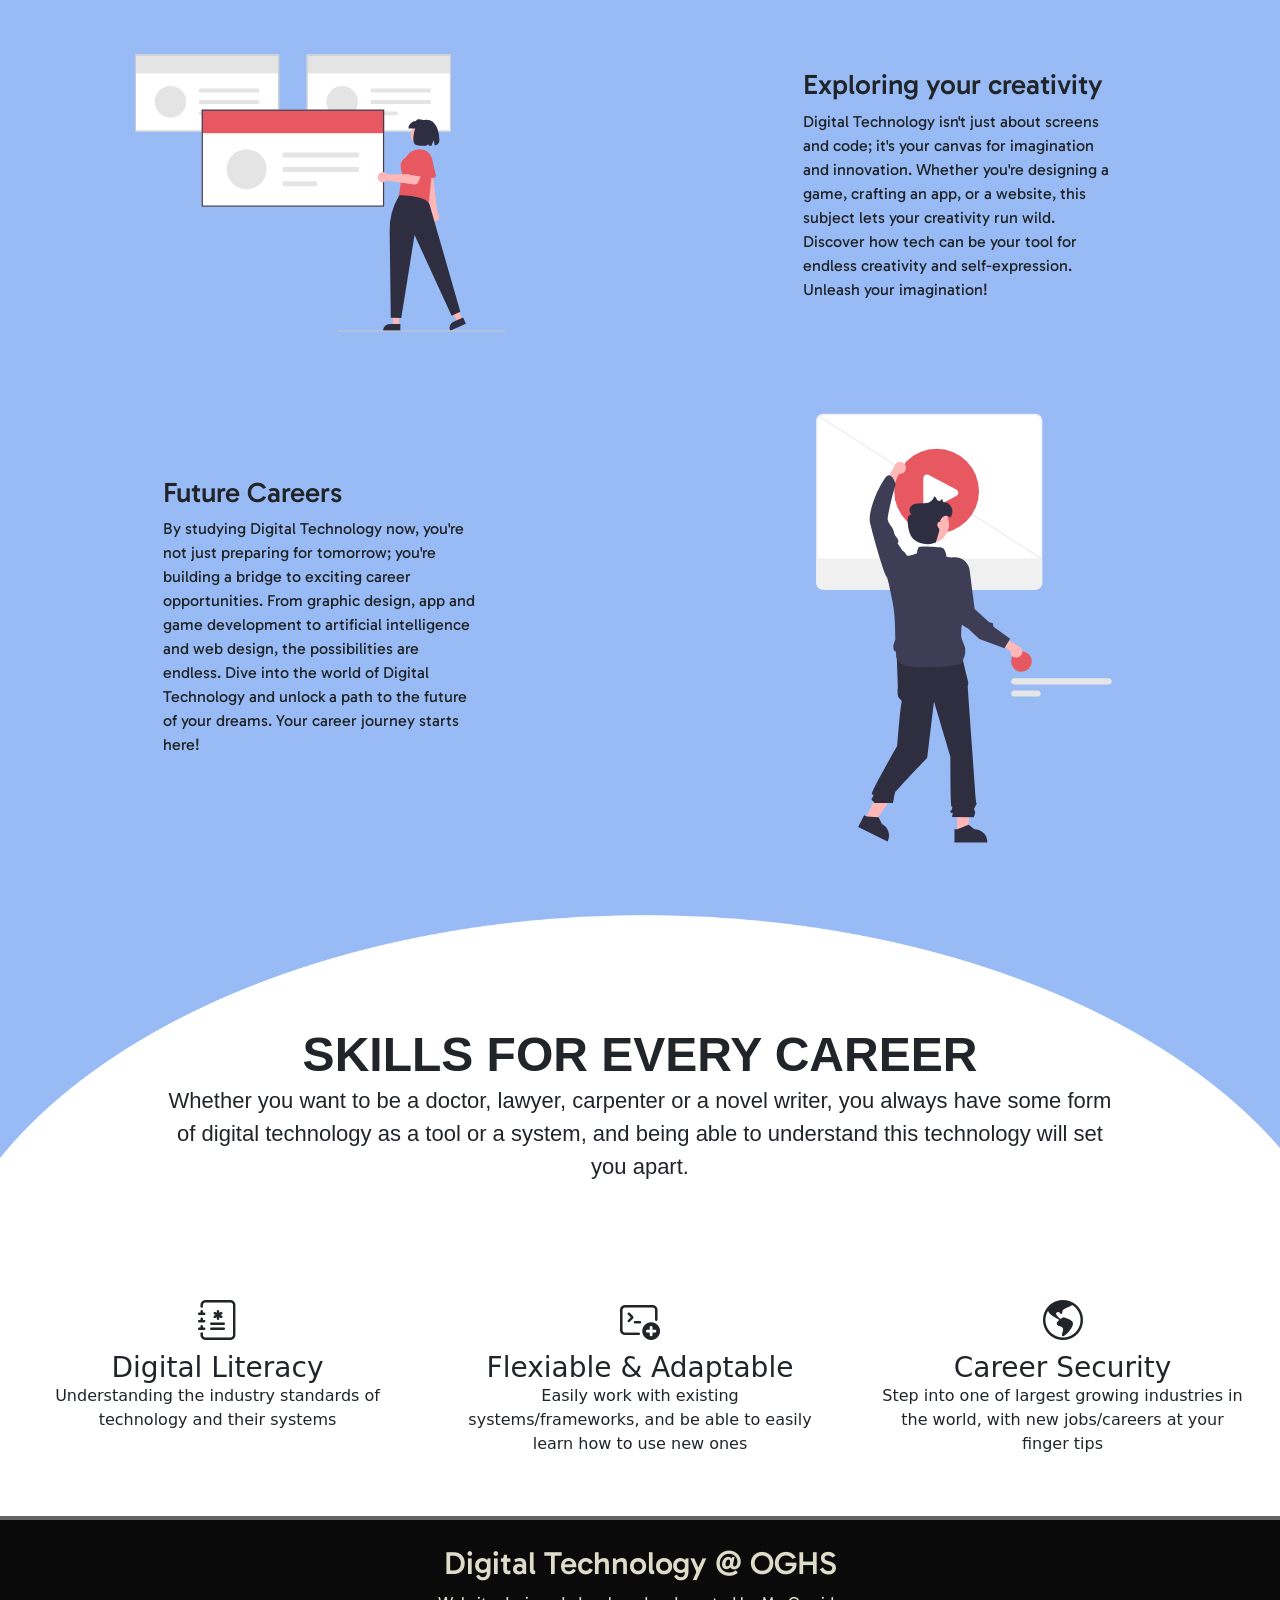
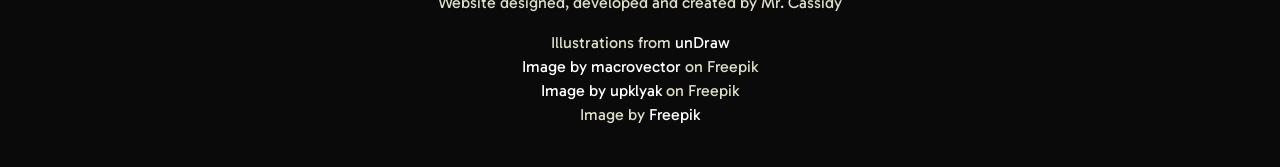
<file: whydigi/l2index.html>
﻿<!DOCTYPE html>
<html>
<head>
    <meta charset="utf-8" />
    <meta http-equiv="X-UA-Compatible" content="IE=edge" />
    <meta name="viewport" content="width=device-width, initial-scale=1.0" />

    <!-- font -->
    <link rel="preconnect" href="https://fonts.googleapis.com">
    <link rel="preconnect" href="https://fonts.gstatic.com" crossorigin>
    <link href="https://fonts.googleapis.com/css2?family=DM+Sans:opsz,wght@9..40,400;9..40,900&family=Gabarito&display=swap" rel="stylesheet">

    <!-- bootstrap CDN -->
    <link href="https://cdn.jsdelivr.net/npm/bootstrap@5.3.2/dist/css/bootstrap.min.css" rel="stylesheet" integrity="sha384-T3c6CoIi6uLrA9TneNEoa7RxnatzjcDSCmG1MXxSR1GAsXEV/Dwwykc2MPK8M2HN" crossorigin="anonymous">

    <!-- bootstrap JS -->
    <script src="https://cdn.jsdelivr.net/npm/bootstrap@5.3.2/dist/js/bootstrap.bundle.min.js" integrity="sha384-C6RzsynM9kWDrMNeT87bh95OGNyZPhcTNXj1NW7RuBCsyN/o0jlpcV8Qyq46cDfL" crossorigin="anonymous"></script>


    <!-- icons -->
    <link rel="stylesheet" href="https://cdn.jsdelivr.net/npm/bootstrap-icons@1.11.1/font/bootstrap-icons.css">
    <!-- stylesheet -->
    <link rel="stylesheet" href="l2stylesheet.css" />
    <!-- tab title -->
    <title>Why You Should Learn Digital Technology</title>
</head>
<body>
    <!-- nav bar -->
    <nav class="navbar navbar-expand-lg bg-transparent py-3 sticky-top">
        <div class="container-fluid">
            <a class="navbar-brand" href="l2index.html">
                <img src="images/krc-brand.png" alt="krc branding logo" width="100" height="30" />
            </a>
            <!--
            <button class="navbar-toggler" type="button" data-bs-toggle="collapse" data-bs-target="#navbarSupportedContent" aria-controls="navbarSupportedContent" aria-expanded="false" aria-label="Toggle navigation">
                <span class="navbar-toggler-icon"></span>
            </button>

            <div class="collapse navbar-collapse" id="navbarSupportedContent">
                <ul class="navbar-nav ms-auto mb-2 mb-lg-0 text-center mt-2 mt-lg-0 gap-1">
                    <li class="nav-item">
                        <a class="nav-link active" aria-current="page" href="l2index.html">Home</a>
                    </li>
                    <li class="nav-item">
                        <a class="nav-link" href="l2learn.html">Learn</a>
                    </li>

                    <li class="nav-item">
                        <a class="nav-link" href="l2future.html">Your Future</a>
                    </li>
                </ul>

            </div>-->


            <!-- off canvas nav -->
            <button class="navbar-toggler" type="button" data-bs-toggle="offcanvas" data-bs-target="#offcanvasExample" aria-controls="offcanvasExample">
                <span class="navbar-toggler-icon"></span>
            </button>

            <div class="offcanvas offcanvas-end" tabindex="-1" id="offcanvasExample" aria-labelledby="offcanvasExampleLabel">
                <div class="offcanvas-header">
                    <a class="navbar-brand" href="l2index.html">
                        <img src="images/krc-brand.png" alt="krc branding logo" width="100" height="30" />
                    </a>
                    <h5 class="offcanvas-title" id="offcanvasExampleLabel"></h5>
                    <button type="button" class="btn-close" data-bs-dismiss="offcanvas" aria-label="Close"></button>
                </div>
                <div class="offcanvas-body">
                    <ul class="navbar-nav ms-auto mb-2 mb-lg-0 text-center mt-2 mt-lg-0 gap-1">
                        <li class="nav-item">
                            <a class="nav-link active" aria-current="page" href="l2index.html">Home</a>
                        </li>
                        <li class="nav-item">
                            <a class="nav-link" href="l2learn.html">Learn</a>
                        </li>

                        <li class="nav-item">
                            <a class="nav-link" href="l2future.html">Your Future</a>
                        </li>
                    </ul>

                </div>
            </div>


        </div>
    </nav>

  

    <!-- banner -->
    <section>
        <div class="banner-home d-flex justify-content-center align-items-center py-5 px-5 text-center">
            <div class="banner-text px-">
                <h1>DIGI TECH</h1>
                <p>Ever wondered why learning about Digital Technology is the best thing you can do for yourself and your career?</p>
            </div>


        </div>
    </section>

    <!-- content/column alternating sections -->
    <section>
        <div class="container-fluid">
            <div class="d-flex justify-content-center align-items-center mt-5">
                <div class="big-heading text-center w-75 mt-5">

                    <h2>WHAT WILL YOU GAIN?</h2>
                    <p>In this modern era, and ever changing environment, you need to understand how to be adaptable and Digital Technology is the one subject that can allow you to thrive in any environment.</p>
                </div>
            </div>

            <div class="row semi-y py-5">
                <div class="col-12 col-md-6 d-flex justify-content-center align-items-center">
                    <div class="col-text p-5">
                        <h3>Problem Solving Skills</h3>
                        <p>
                            In this ever changing world, having the ability to solve problems is like having a superpower. Digital Technology, isn't just learning about computers and coding; you're acquiring the skills to think critically, adapt to change, and create solutions. It's about becoming a problem-solving hero in a world that's constantly evolving.
                        </p>
                    </div>
                </div>

                <div class="col-12 col-md-6 d-flex justify-content-center p-4">
                    <img src="images/programming-girl.svg" alt="girl programming on computer" class="col-img img-fluid" />


                </div>
            </div>

            <div class="row c4">
                <div class="col-12 col-md-6 d-flex justify-content-center p-4 order-1 order-md-0">
                    <img src="images/windows.svg" alt="girl with multiple windows" class="col-img img-fluid" />

                </div>

                <div class="col-12 col-md-6 d-flex justify-content-center align-items-center">
                    <div class="col-text p-5">
                        <h3>Exploring your creativity</h3>
                        <p>Digital Technology isn't just about screens and code; it's your canvas for imagination and innovation. Whether you're designing a game, crafting an app, or a website, this subject lets your creativity run wild. Discover how tech can be your tool for endless creativity and self-expression. Unleash your imagination!</p>
                    </div>

                </div>
            </div>

            <div class="row c4">
                <div class="col-12 col-md-6 d-flex justify-content-center align-items-center">
                    <div class="col-text p-5">
                        <h3>Future Careers</h3>
                        <p>By studying Digital Technology now, you're not just preparing for tomorrow; you're building a bridge to exciting career opportunities. From graphic design, app and game development to artificial intelligence and web design, the possibilities are endless. Dive into the world of Digital Technology and unlock a path to the future of your dreams. Your career journey starts here!</p>
                    </div>
                </div>

                <div class="col-12 col-md-6 d-flex justify-content-center p-4">
                        <img src="images/media-player.svg" alt="girl programming on computer" class="col-img img-fluid" />

                </div>
            </div>

        </div>
    
    </section>


    <!-- tri sect -->
    <section>

        <div class="container-fluid">

            <div class="semi-w pb-5">

                <div class="d-flex justify-content-center align-items-center pt-5">
                    <div class="big-heading text-center w-75 mt-5">

                        <h2>SKILLS FOR EVERY CAREER</h2>
                        <p>Whether you want to be a doctor, lawyer, carpenter or a novel writer, you always have some form of digital technology as a tool or a system, and being able to understand this technology will set you apart.</p>
                    </div>
                </div>

            </div>

            

  

            <div class="d-flex justify-content-evenly flex-wrap py-5 text-center">

                <div class="col-text tri-skill">
                    <i class="bi bi-journal-medical"></i>
                    <h3>Digital Literacy</h3>
                    <p>Understanding the industry standards of technology and their systems</p>
                </div>


                <div class="col-text tri-skill">
                    <i class="bi bi-terminal-plus"></i>
                    <h3>Flexiable &amp; Adaptable</h3>
                    <p>Easily work with existing systems/frameworks, and be able to easily learn how to use new ones</p>

                </div>

                <div class="col-text tri-skill">
                    <i class="bi bi-globe-americas"></i>
                    <h3>Career Security</h3>
                    <p>Step into one of largest growing industries in the world, with new jobs/careers at your finger tips</p>


                </div>

            </div>
        </div>

    </section>


    <!-- footer -->
    <footer>
        <div class="c3 footer d-flex justify-content-center align-items-center text-center p-4">
            <div>
                <h2>Digital Technology @ OGHS</h2>
                <p>Website designed, developed and created by Mr. Cassidy</p>
                <p>
                    Illustrations from <a href="https://undraw.co/">unDraw</a>
                    <br />
                    <a href="https://www.freepik.com/free-vector/business-brainstorm-composition-with-indoor-office-scenery-human-characters-coworkers-discussing-ideas-holding-papers-vector-illustration_26764662.htm?query=code%20job&collectionId=240&&position=6&from_view=collections#position=6">Image by macrovector</a> on Freepik<br />
                    <a href="https://www.freepik.com/free-vector/diverse-people-meeting-office-conference-room_26568813.htm#page=3&position=0&from_view=collections#position=0&page=3">Image by upklyak</a> on Freepik<br />
                    Image by <a href="https://www.freepik.com/free-vector/hand-drawn-web-developers-working_12063788.htm?query=code%20job&collectionId=2242&&position=10&from_view=collections#position=10">Freepik</a>
                </p>

            </div>

        </div>
    </footer>
       
</body>
</html>
</file>
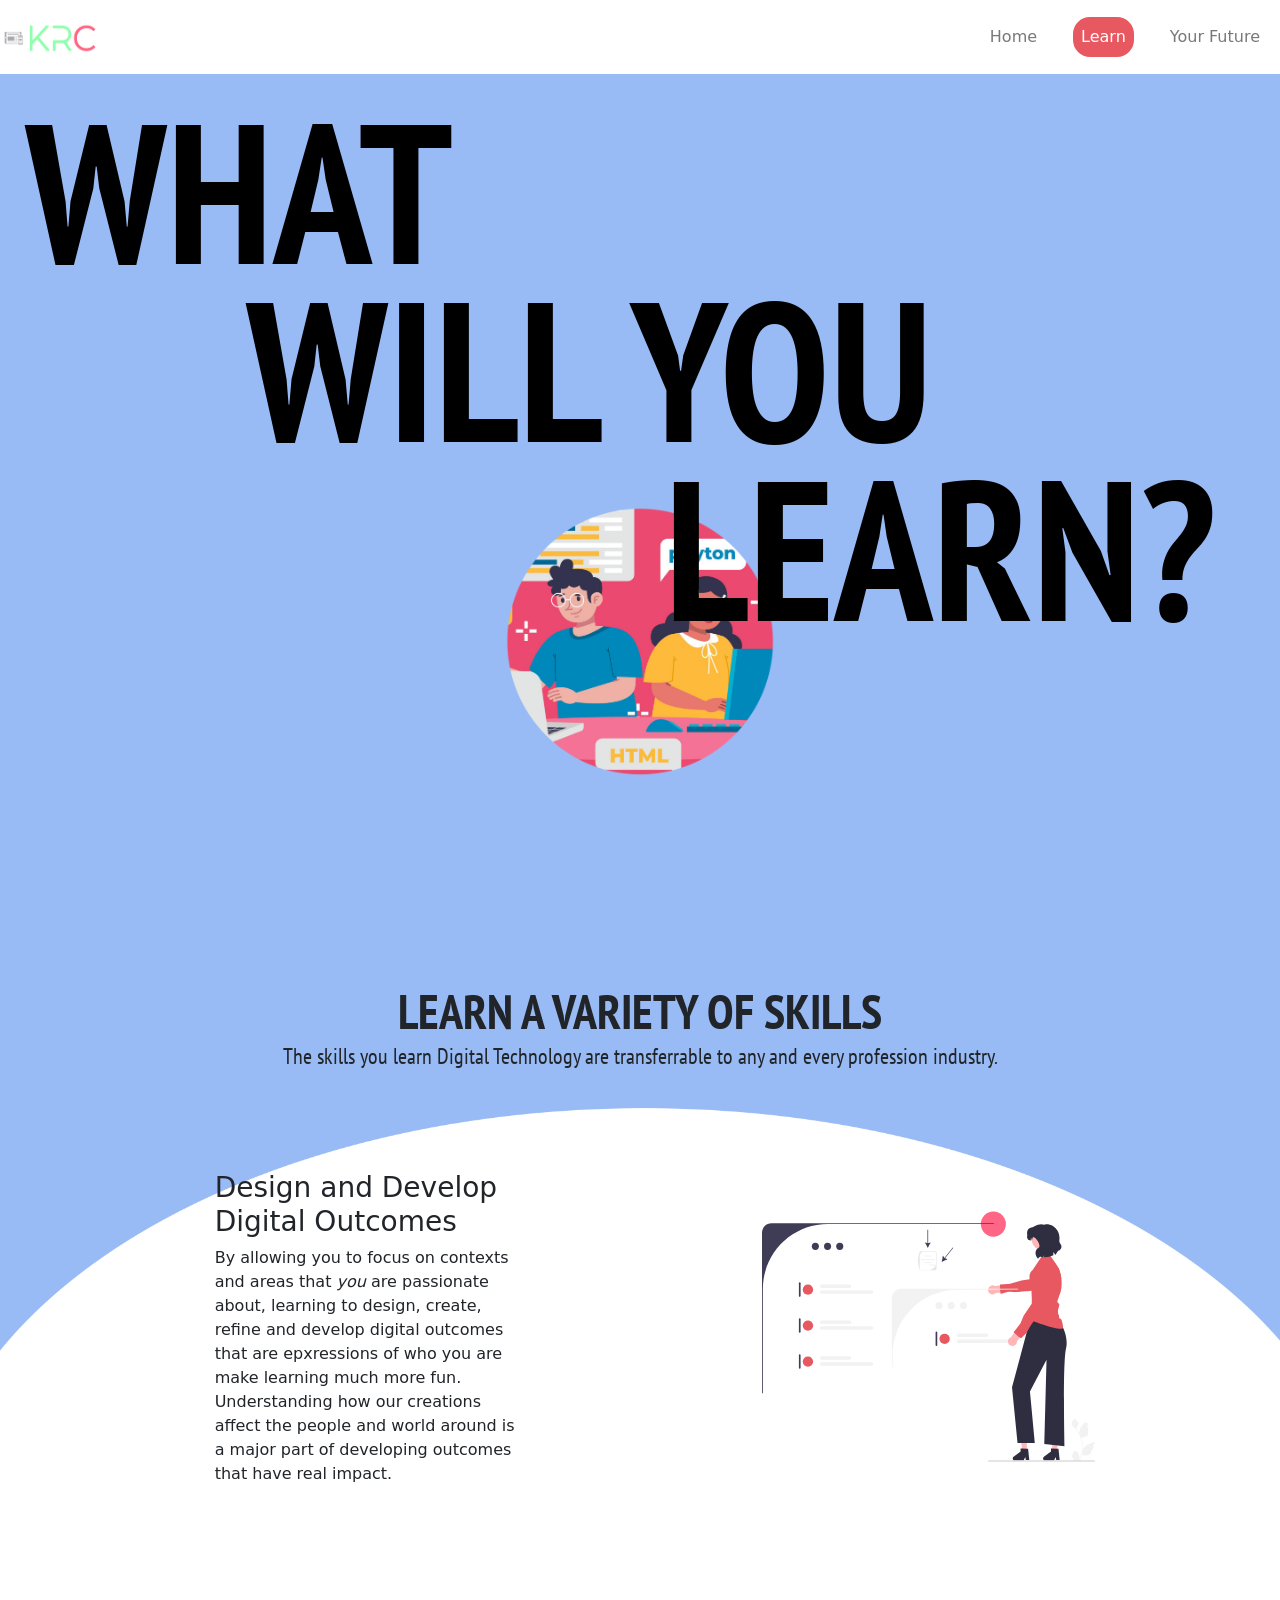
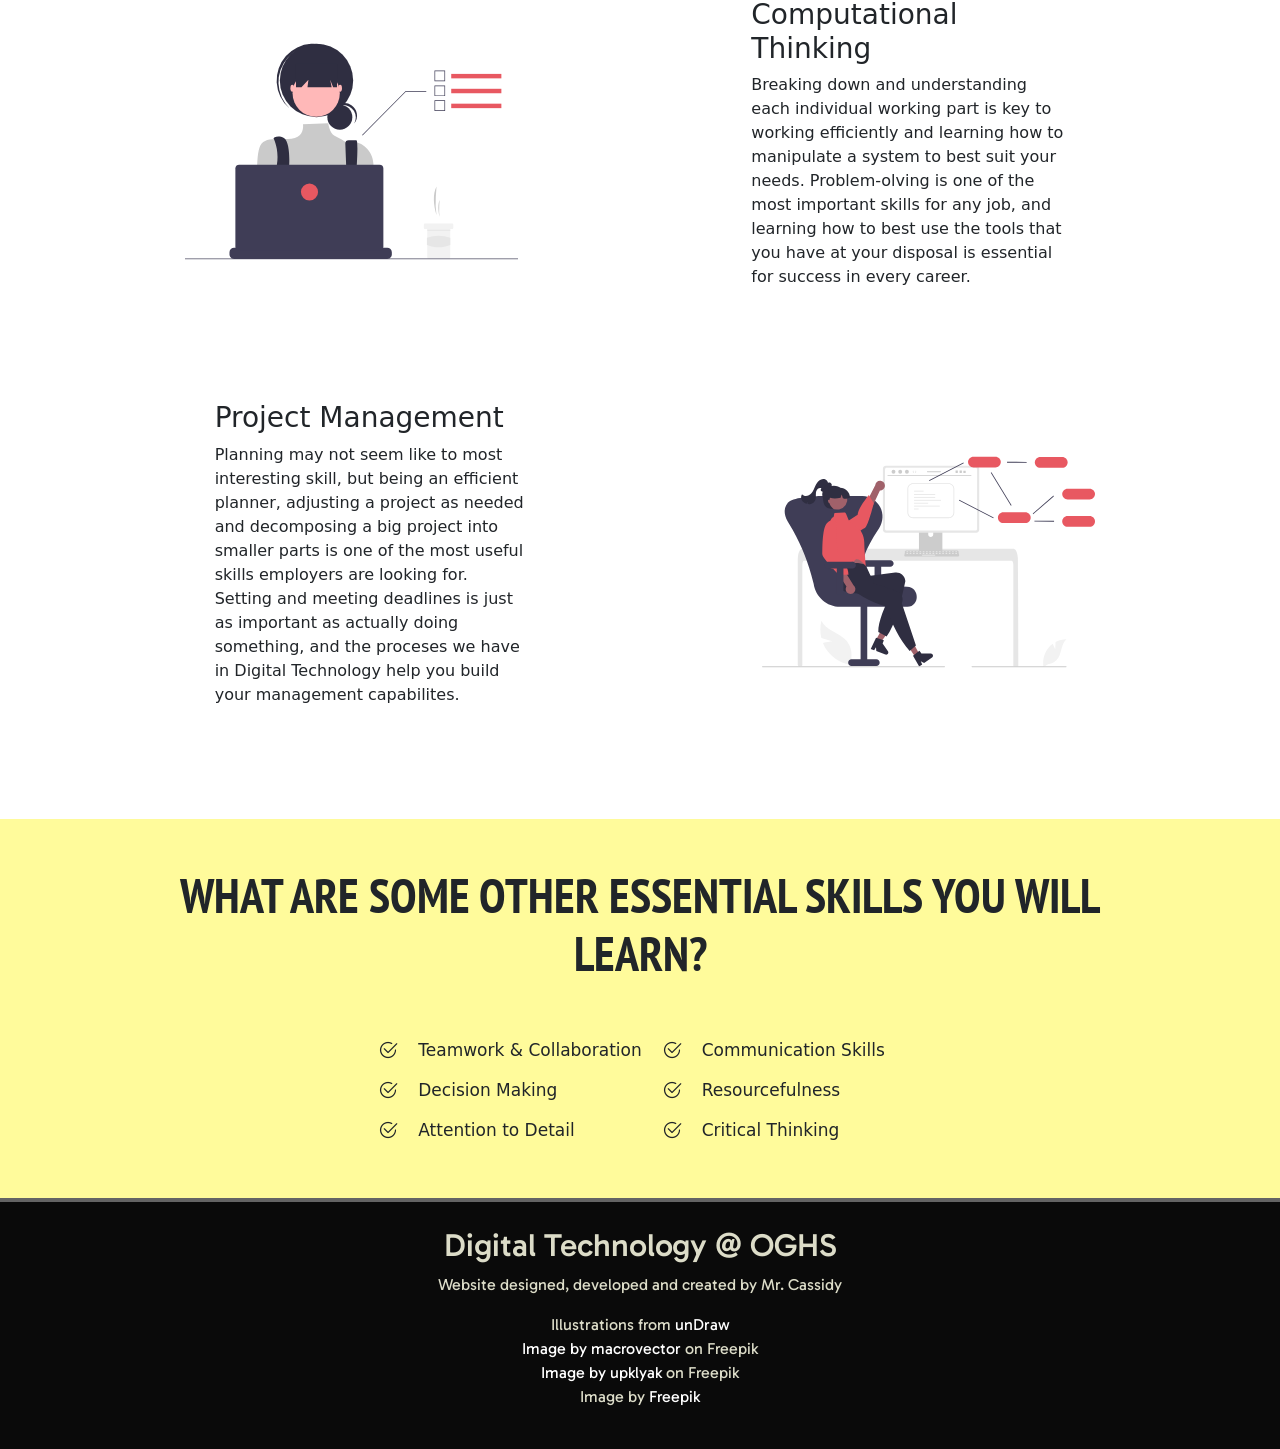
<file: whydigi/l2learn.html>
﻿<!DOCTYPE html>
<html>
<head>
    <meta charset="utf-8" />
    <meta http-equiv="X-UA-Compatible" content="IE=edge" />
    <meta name="viewport" content="width=device-width, initial-scale=1.0" />

    <!-- font -->
    <link rel="preconnect" href="https://fonts.googleapis.com">
    <link rel="preconnect" href="https://fonts.gstatic.com" crossorigin>
    <link href="https://fonts.googleapis.com/css2?family=DM+Sans:opsz,wght@9..40,400;9..40,900&family=Gabarito&family=PT+Sans+Narrow:wght@700&display=swap" rel="stylesheet">

    <!-- bootstrap CDN -->
    <link href="https://cdn.jsdelivr.net/npm/bootstrap@5.3.2/dist/css/bootstrap.min.css" rel="stylesheet" integrity="sha384-T3c6CoIi6uLrA9TneNEoa7RxnatzjcDSCmG1MXxSR1GAsXEV/Dwwykc2MPK8M2HN" crossorigin="anonymous">

    <!-- bootstrap JS -->
    <script src="https://cdn.jsdelivr.net/npm/bootstrap@5.3.2/dist/js/bootstrap.bundle.min.js" integrity="sha384-C6RzsynM9kWDrMNeT87bh95OGNyZPhcTNXj1NW7RuBCsyN/o0jlpcV8Qyq46cDfL" crossorigin="anonymous"></script>


    <!-- icons -->
    <link rel="stylesheet" href="https://cdn.jsdelivr.net/npm/bootstrap-icons@1.11.1/font/bootstrap-icons.css">
    <!-- stylesheet -->
    <link rel="stylesheet" href="l2stylesheet.css" />
    <!-- tab title -->
    <title>What Will You Learn In Digital Technology</title>
</head>
<body>
    <!-- nav bar -->
    <nav class="navbar navbar-expand-lg bg-transparent py-3 sticky-top">
        <div class="container-fluid">
            <a class="navbar-brand" href="l2index.html">
                <img src="images/krc-brand.png" alt="krc branding logo" width="100" height="30" />
            </a>
            <!--
            <button class="navbar-toggler" type="button" data-bs-toggle="collapse" data-bs-target="#navbarSupportedContent" aria-controls="navbarSupportedContent" aria-expanded="false" aria-label="Toggle navigation">
                <span class="navbar-toggler-icon"></span>
            </button>

            <div class="collapse navbar-collapse" id="navbarSupportedContent">
                <ul class="navbar-nav ms-auto mb-2 mb-lg-0 text-center mt-2 mt-lg-0 gap-1">
                    <li class="nav-item">
                        <a class="nav-link" aria-current="page" href="l2index.html">Home</a>
                    </li>
                    <li class="nav-item">
                        <a class="nav-link active" href="l2learn.html">Learn</a>
                    </li>

                    <li class="nav-item">
                        <a class="nav-link" href="l2future.html">Your Future</a>
                    </li>
                </ul>

            </div>-->
            <!-- off canvas nav -->
            <button class="navbar-toggler" type="button" data-bs-toggle="offcanvas" data-bs-target="#offcanvasExample" aria-controls="offcanvasExample">
                <span class="navbar-toggler-icon"></span>
            </button>

            <div class="offcanvas offcanvas-end" tabindex="-1" id="offcanvasExample" aria-labelledby="offcanvasExampleLabel">
                <div class="offcanvas-header">
                    <a class="navbar-brand" href="l2index.html">
                        <img src="images/krc-brand.png" alt="krc branding logo" width="100" height="30" />
                    </a>
                    <h5 class="offcanvas-title" id="offcanvasExampleLabel"></h5>
                    <button type="button" class="btn-close" data-bs-dismiss="offcanvas" aria-label="Close"></button>
                </div>
                <div class="offcanvas-body">
                    <ul class="navbar-nav ms-auto mb-2 mb-lg-0 text-center mt-2 mt-lg-0 gap-1">
                        <li class="nav-item">
                            <a class="nav-link " aria-current="page" href="l2index.html">Home</a>
                        </li>
                        <li class="nav-item">
                            <a class="nav-link active" href="l2learn.html">Learn</a>
                        </li>

                        <li class="nav-item">
                            <a class="nav-link" href="l2future.html">Your Future</a>
                        </li>
                    </ul>

                </div>
            </div>


        </div>
    </nav>



    <!-- banner -->
    <section>
        <div class="banner-learn c4">
            <div class="learn-heading text-uppercase">
                <h1>What</h1>
                <h1 class="ps1">Will You</h1>
                <h1 class="ps2">Learn?</h1>
            </div>
            <div class="img-over">
                <img src="images/circle-learn.png" alt="some people coding" />
            </div>
        </div>
    </section>

    <!-- content/column alternating sections >
    <section>
        <div class="container-fluid c4 pt-0 pt-md-5">
            <div class="d-flex justify-content-center align-items-center mt-5">
                <div class="big-heading text-center w-75 mt-5">

                    <h2>Learn a variety of skills</h2>
                    <p>The skills you learn Digital Technology are transferrable to any and every profession industry.</p>
                </div>
            </div>

            <div class="row semi-w py-5">
                <div class="col-12 col-md-6 d-flex justify-content-center align-items-center">
                    <div class="col-text p-5">
                        <h3>Design and Develop Digital Outcomes</h3>
                        <p>
                            By allowing you to focus on contexts and areas that <i>you</i> are passionate about, learning to design, create, refine and develop digital outcomes that are epxressions of who you are make learning much more fun. Understanding how our creations affect the people and world around is a major part of developing outcomes that have real impact.
                        </p>
                    </div>
                </div>

                <div class="col-12 col-md-6 d-flex justify-content-center p-4">
                    <img src="images/dddo.svg" alt="girl desiging a website" class="col-img img-fluid" />

                </div>
            </div>

            <div class="row c5">
                <div class="col-12 col-md-6 d-flex justify-content-center p-4 order-1 order-md-0">
                    <img src="images/ct.svg" alt="girl programming things" class="col-img im-fluid" />

                </div>

                <div class="col-12 col-md-6 d-flex justify-content-center align-items-center">
                    <div class="col-text p-5">
                        <h3>Computational Thinking</h3>
                        <p>Breaking down and understanding each individual working part is key to working efficiently and learning how to manipulate a system to best suit your needs. Problem-olving is one of the most important skills for any job, and learning how to best use the tools that you have at your disposal is essential for success in every career.</p>
                    </div>

                </div>
            </div>


            <div class="row c5 pb-5">
                <div class="col-12 col-md-6 d-flex justify-content-center align-items-center">
                    <div class="col-text p-5">
                        <h3>Project Management</h3>
                        <p>Planning may not seem like to most interesting skill, but being an efficient planner, adjusting a project as needed and decomposing a big project into smaller parts is one of the most useful skills employers are looking for. Setting and meeting deadlines is just as important as actually doing something, and the proceses we have in Digital Technology help you build your management capabilites.</p>
                    </div>
                </div>

                <div class="col-12 col-md-6 d-flex justify-content-center p-4">
                    <img src="images/pm.svg" alt="girl organinsing her project" class="col-img img-fluid" />

                </div>
            </div>
        </div>


    </section>



    <!-- content/column alternating sections -->
    <section>
        <div class="container-fluid c4">
            <div class="d-flex justify-content-center align-items-center mt-5">
                <div class="big-heading text-center w-75 mt-5">

                    <h2>Learn a variety of skills</h2>
                    <p>The skills you learn Digital Technology are transferrable to any and every profession industry.</p>
                </div>
            </div>


            <div class="d-flex justify-content-evenly flex-wrap semi-w">
                <div class="col-text p-5">
                    <h3>Design and Develop Digital Outcomes</h3>
                    <p>
                        By allowing you to focus on contexts and areas that <i>you</i> are passionate about, learning to design, create, refine and develop digital outcomes that are epxressions of who you are make learning much more fun. Understanding how our creations affect the people and world around is a major part of developing outcomes that have real impact.
                    </p>
                </div>

                <div class="d-flex justify-content-center">
                    <img src="images/dddo.svg" alt="girl desiging a website" class="col-img img-fluid" />

                </div>


            </div>


            <div class="d-flex justify-content-evenly flex-wrap-reverse c5">
                <div class="d-flex justify-content-center">
                    <img src="images/ct.svg" alt="girl programming things" class="col-img im-fluid" />

                </div>
                <div class="col-text p-5">
                    <h3>Computational Thinking</h3>
                    <p>Breaking down and understanding each individual working part is key to working efficiently and learning how to manipulate a system to best suit your needs. Problem-olving is one of the most important skills for any job, and learning how to best use the tools that you have at your disposal is essential for success in every career.</p>
                </div>

            </div>

            <div class="d-flex justify-content-evenly flex-wrap c5 pb-5">
                <div class="col-text p-5">
                    <h3>Project Management</h3>
                    <p>Planning may not seem like to most interesting skill, but being an efficient planner, adjusting a project as needed and decomposing a big project into smaller parts is one of the most useful skills employers are looking for. Setting and meeting deadlines is just as important as actually doing something, and the proceses we have in Digital Technology help you build your management capabilites.</p>
                </div>

                <div class="d-flex justify-content-center">
                    <img src="images/pm.svg" alt="girl organinsing her project" class="col-img img-fluid" />

                </div>


            </div>
        </div>
    </section>



    <section>
        <div class="container-fluid c1 pb-5">
            <div class="d-flex justify-content-center align-items-center py-5">
                <div class="big-heading text-center w-75 mw-100">
                    <h2>What are some other essential skills you will learn?</h2>

                </div>
            </div>

            <div class="d-flex flex-wrap justify-content-center px-3">
                <div class="soft">
                    <div class="d-flex align-items-center">
                        <i class="bi bi-check2-circle"></i>
                        <p>Teamwork &amp; Collaboration</p>

                    </div>

                    <div class="d-flex align-items-center">
                        <i class="bi bi-check2-circle"></i>
                        <p>Decision Making</p>

                    </div>

                    <div class="d-flex align-items-center ">
                        <i class="bi bi-check2-circle"></i>
                        <p>Attention to Detail</p>

                    </div>
                </div>
                <div class="soft">

                    <div class="d-flex align-items-center">
                        <i class="bi bi-check2-circle"></i>
                        <p>Communication Skills</p>

                    </div>

                    <div class="d-flex align-items-center ">
                        <i class="bi bi-check2-circle"></i>
                        <p>Resourcefulness</p>

                    </div>
                    <div class="d-flex align-items-center ">
                        <i class="bi bi-check2-circle"></i>
                        <p>Critical Thinking</p>

                    </div>

                </div>
            </div>
        </div>
    </section>

    <!-- footer -->
    <footer>
        <div class="c3 footer d-flex justify-content-center align-items-center text-center p-4">
            <div>
                <h2>Digital Technology @ OGHS</h2>
                <p>Website designed, developed and created by Mr. Cassidy</p>
                <p>
                    Illustrations from <a href="https://undraw.co/">unDraw</a>
                    <br />
                    <a href="https://www.freepik.com/free-vector/business-brainstorm-composition-with-indoor-office-scenery-human-characters-coworkers-discussing-ideas-holding-papers-vector-illustration_26764662.htm?query=code%20job&collectionId=240&&position=6&from_view=collections#position=6">Image by macrovector</a> on Freepik<br />
                    <a href="https://www.freepik.com/free-vector/diverse-people-meeting-office-conference-room_26568813.htm#page=3&position=0&from_view=collections#position=0&page=3">Image by upklyak</a> on Freepik<br />
                    Image by <a href="https://www.freepik.com/free-vector/hand-drawn-web-developers-working_12063788.htm?query=code%20job&collectionId=2242&&position=10&from_view=collections#position=10">Freepik</a>
                </p>

            </div>

        </div>
    </footer>
</body>
</html>
</file>
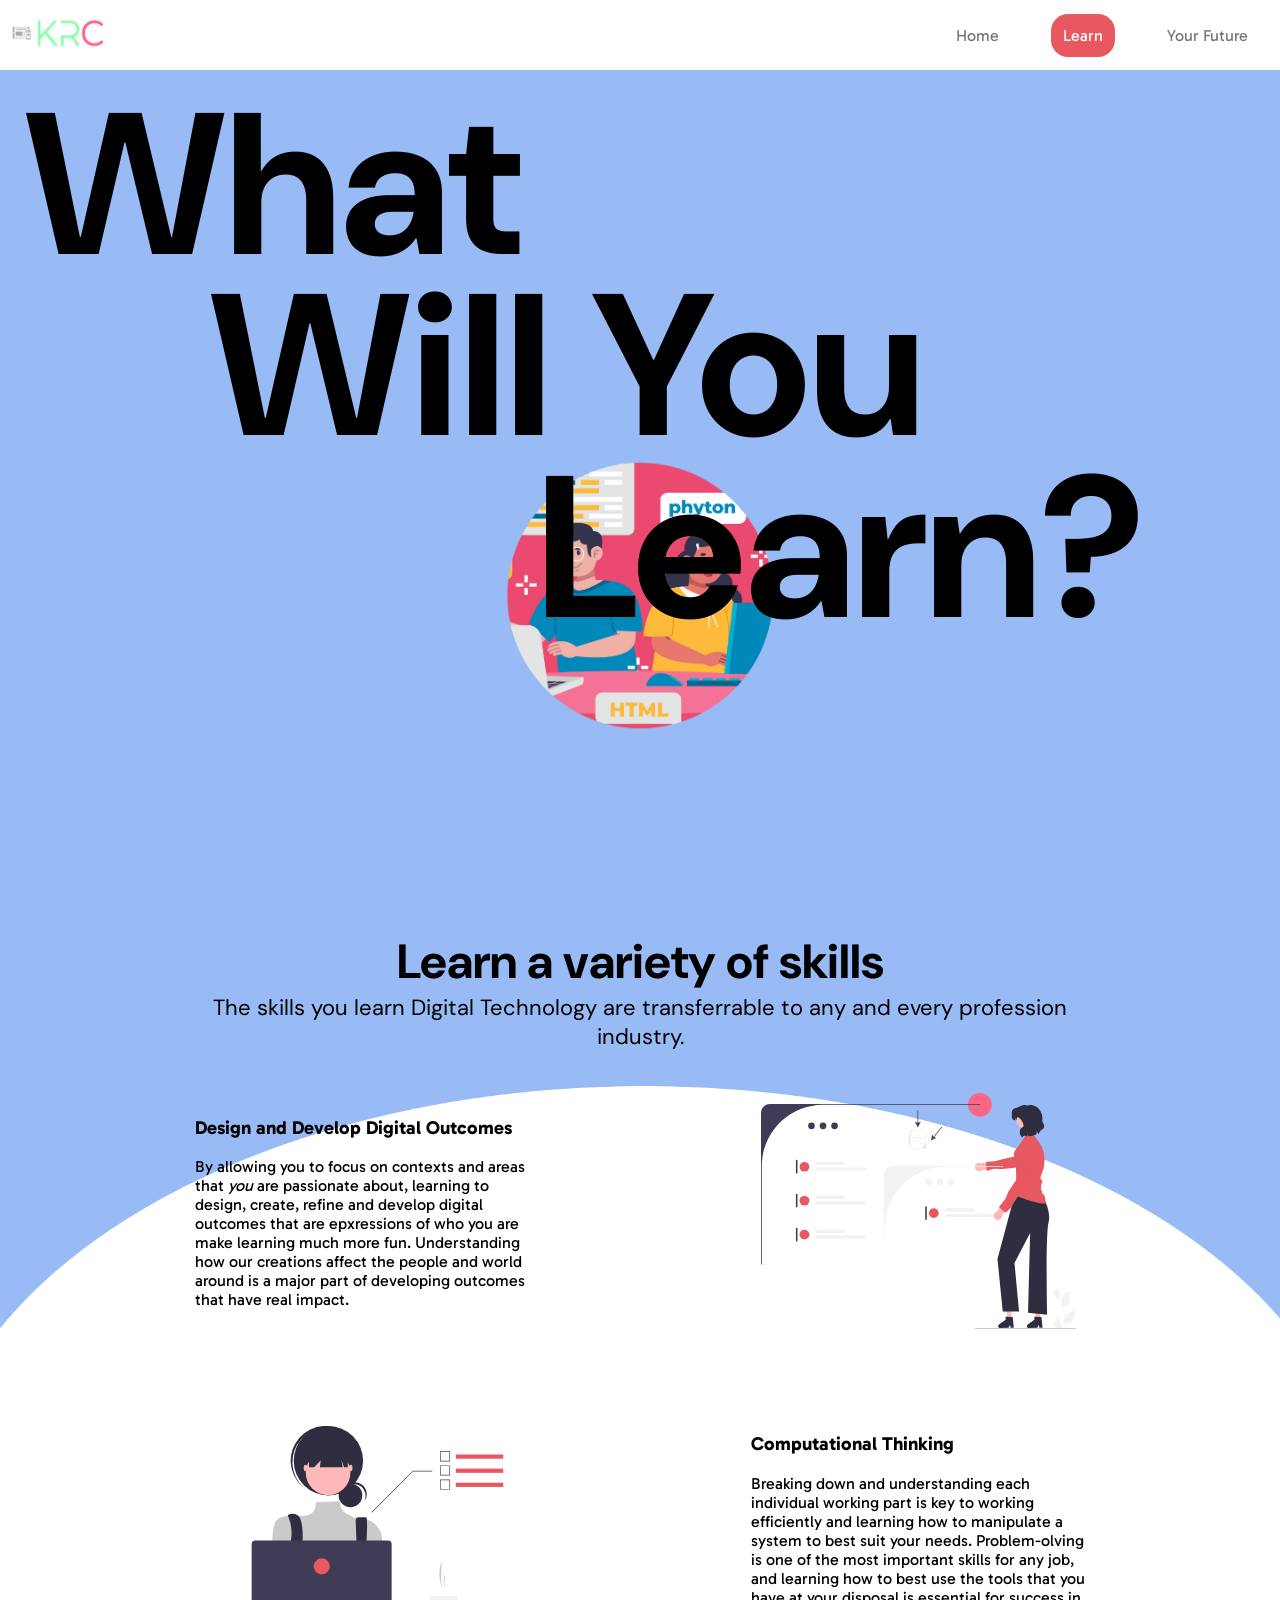
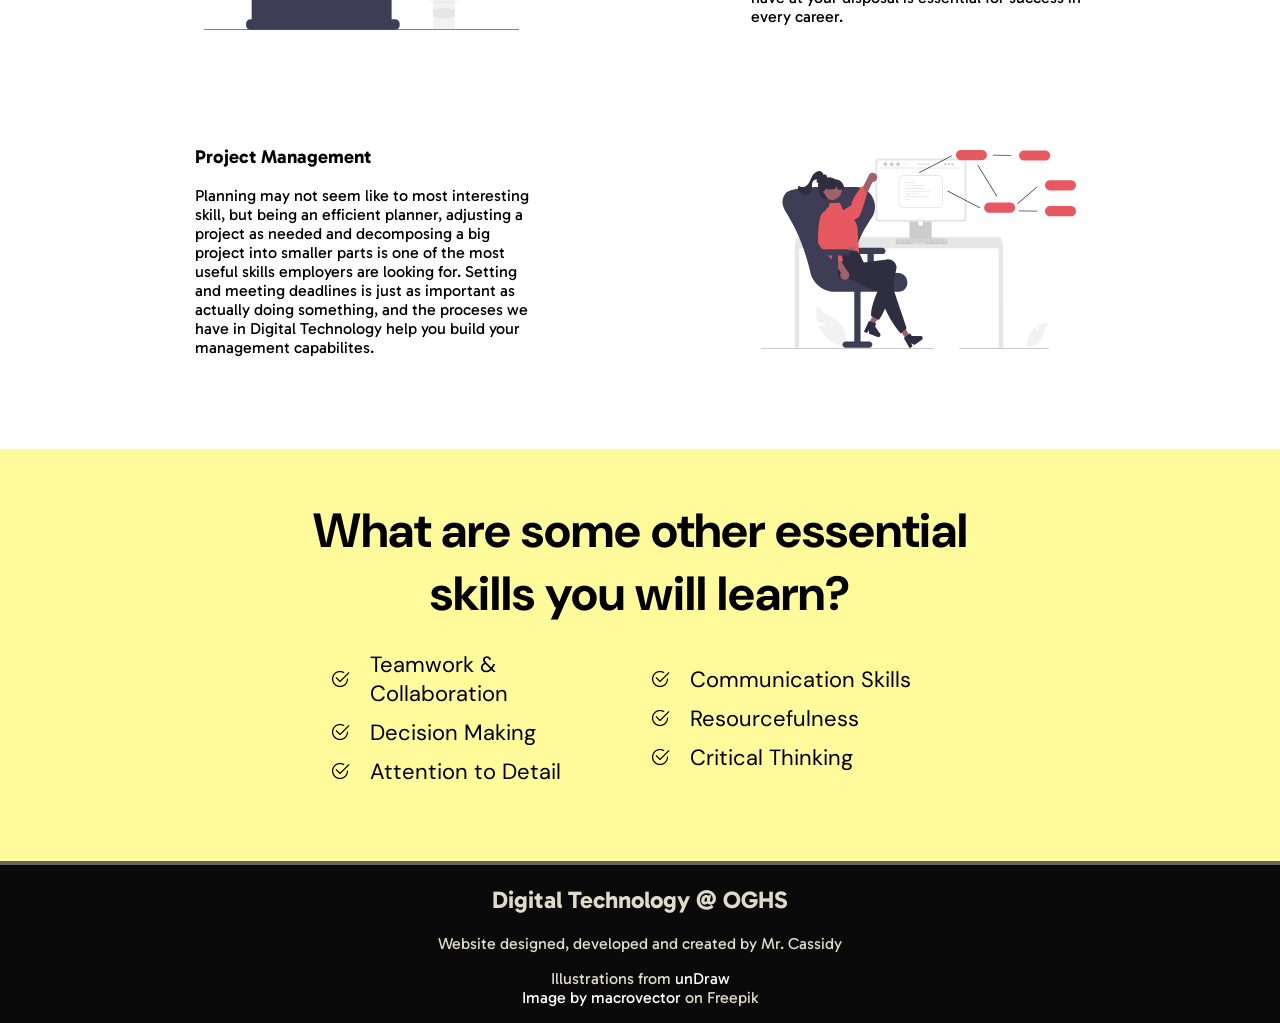
<file: whydigi/learn.html>
﻿<!DOCTYPE html>
<html>
<head>
    <meta charset="utf-8" />
    <meta http-equiv="X-UA-Compatible" content="IE=edge" />
    <meta name="viewport" content="width=device-width, initial-scale=1.0" />

    <!-- font -->
    <link rel="preconnect" href="https://fonts.googleapis.com">
    <link rel="preconnect" href="https://fonts.gstatic.com" crossorigin>
    <link href="https://fonts.googleapis.com/css2?family=DM+Sans:opsz,wght@9..40,400;9..40,900&family=Gabarito&display=swap" rel="stylesheet">

    <!-- icons -->
    <link rel="stylesheet" href="https://cdn.jsdelivr.net/npm/bootstrap-icons@1.11.1/font/bootstrap-icons.css">
    <!-- stylesheet -->
    <link rel="stylesheet" href="stylesheet.css" />
    <!-- tab title -->
    <title>What Will You Learn In Digital Technology</title>
</head>
<body>

    <!-- nav bar -->
    <nav>
        <div class="navbar">
            <a class="nav-brand" href="index.html">
                <img src="images/krc-brand.png" alt="krc branding logo" width="100" height="30" />
            </a>
            <ul class="nav">
                <li class="nav-item">
                    <a class="nav-link" href="index.html">Home</a>
                </li>
                <li class="nav-item">
                    <a class="nav-link active" href="learn.html">Learn</a>
                </li>
                <li class="nav-item">
                    <a class="nav-link" href="future.html">Your Future</a>
                </li>
            </ul>
        </div>
    </nav>


    <!-- banner -->
    <section>
        <div class="banner-learn c4">
            <div class="learn-heading">
                <h1>What</h1>
                <h1 class="ps1">Will You</h1>
                <h1 class="ps2">Learn?</h1>
            </div>
            <div class="img-over">
                <img src="images/circle-learn.png" alt="some people coding"/>
            </div>
        </div>
    </section>

    <!-- content/column alternating sections -->
    <section class="c4">
        <div class="big-heading">
            <h2>Learn a variety of skills</h2>
            <p>The skills you learn Digital Technology are transferrable to any and every profession industry.</p>
        </div>
        <div class="row semi-w">
            <div class="col">
                <div class="col-text">
                    <h3>Design and Develop Digital Outcomes</h3>
                    <p>
                        By allowing you to focus on contexts and areas that <i>you</i> are passionate about, learning to design, create, refine and develop digital outcomes that are epxressions of who you are make learning much more fun. Understanding how our creations affect the people and world around is a major part of developing outcomes that have real impact. 
                    </p>
                </div>
            </div>

            <div class="col">
                <div class="container-centered">
                    <img src="images/dddo.svg" alt="girl desiging a website" class="col-img" />
                </div>
            </div>
        </div>

        <div class="row-reverse c5">
            <div class="col">
                <div class="container-centered">
                    <img src="images/ct.svg" alt="girl programming things" class="col-img" />
                </div>

            </div>

            <div class="col">
                <div class="col-text">
                    <h3>Computational Thinking</h3>
                    <p>Breaking down and understanding each individual working part is key to working efficiently and learning how to manipulate a system to best suit your needs. Problem-olving is one of the most important skills for any job, and learning how to best use the tools that you have at your disposal is essential for success in every career.</p>
                </div>

            </div>
        </div>

        <div class="row c5" style="padding-bottom: 5vw;">
            <div class="col">
                <div class="col-text">
                    <h3>Project Management</h3>
                    <p>Planning may not seem like to most interesting skill, but being an efficient planner, adjusting a project as needed and decomposing a big project into smaller parts is one of the most useful skills employers are looking for. Setting and meeting deadlines is just as important as actually doing something, and the proceses we have in Digital Technology help you build your management capabilites.</p>
                </div>
            </div>

            <div class="col">
                <div class="container-centered">
                    <img src="images/pm.svg" alt="girl organinsing her project" class="col-img" />
                </div>

            </div>
        </div>
    </section>


    <section class="c1">
        <div class="big-heading c1">
            <h2>What are some other essential<br />skills you will learn?</h2>
            <div class="container-centered soft-skills">
                <div>
                    <div class="soft">
                        <i class="bi bi-check2-circle"></i>
                        <p>Teamwork &amp; Collaboration</p>

                    </div>

                    <div class="soft">
                        <i class="bi bi-check2-circle"></i>
                        <p>Decision Making</p>

                    </div>

                    <div class="soft">
                        <i class="bi bi-check2-circle"></i>
                        <p>Attention to Detail</p>

                    </div>

                </div>


                <div>
                    <div class="soft">
                        <i class="bi bi-check2-circle"></i>
                        <p>Communication Skills</p>

                    </div>

                    <div class="soft">
                        <i class="bi bi-check2-circle"></i>
                        <p>Resourcefulness</p>

                    </div>

                    <div class="soft">
                        <i class="bi bi-check2-circle"></i>
                        <p>Critical Thinking</p>

                    </div>

                </div>

            </div>

        </div>




    </section>

    <!-- footer -->
    <footer>
        <div class="container-centered c3 footer">
            <div>
                <h2>Digital Technology @ OGHS</h2>
                <p>Website designed, developed and created by Mr. Cassidy</p>
                <p>
                    Illustrations from <a href="https://undraw.co/">unDraw</a>
                    <br />
                    <a href="https://www.freepik.com/free-vector/business-brainstorm-composition-with-indoor-office-scenery-human-characters-coworkers-discussing-ideas-holding-papers-vector-illustration_26764662.htm?query=code%20job&collectionId=240&&position=6&from_view=collections#position=6">Image by macrovector</a> on Freepik
                </p>

            </div>

        </div>
    </footer>

</body>
</html>
</file>
<file: whydigi/stylesheet.css>
﻿body {
    margin: 0;
}

/* colour palettes */

.c1 {
    background-color: #fffb9b;
}

.c2 {
    background-color: #e85861;
}

.c3{
    background-color: rgb(10,10,10);
    color: rgb(220,220,200);
}

.c4 {
    background-color: #98bbf5;
}

.c5 {
    background-color: white;
}


/* generic centered div */
.container-centered, .col {
    display: flex;
    justify-content: center;
    align-items: center;
}

/* footer */

.footer {
    border-top: solid rgb(100,100,100) 4px;
    text-align: center;
    font-family: 'Gabarito', sans-serif;
}

.footer a{
    text-decoration: none;
    color: white;
}

    .footer a:hover {
        text-decoration: none;
        color: rgb(220,220,200);
        
    }


/* nav bar */

.navbar {
    display: flex;
    justify-content: space-between;
    align-items: center;
    height: 70px;
    font-family: 'Gabarito', sans-serif;
}

.nav-brand{
    padding: 8px;
}

.nav{
    display: flex;
    margin: 0;
}

.nav-item{
    list-style-type: none;
    padding: 8px 20px;
}


.nav-link {
    text-decoration: none;
    font-size: 16px;
    color: rgb(120,120,120);
    padding: 12px;
    border-radius: 17px;
}

.active {
    background-color: #e85861;
    color: white;
}


    .nav-link:hover {
        
        background-color: #e85861;
        color: white;
        transition: all 0.4s ease-in-out;
    }

/* homepage */

.banner-home {
    background-image: url("images/banner-home1.jpg");
    background-size: cover;
    background-position: center;
    height: 90vh;
    padding: 0 60px;
    margin-bottom: 5vw;
}

.banner-text {
    border: solid rgba(255, 255, 255, 0.7);
    background-color: rgba(65,64,130, 0.8);
    border-radius: 20px;
    color: white;
    text-align: center;
    padding: 20px 30px;
    max-width: 850px;
    font-family: 'DM Sans', sans-serif;
}

    .banner-text h1 {
        font-size: 70px;
        margin: 0;
    }

    .banner-text p {
        font-size: 30px;
    }

.big-heading {
    font-family: 'DM Sans', sans-serif;
    text-align: center;
    padding-top: 50px;
    width: 70%;
    padding-left: 15%;
}

    .big-heading h2 {
        font-size: 48px;
        margin: 0;
    }

    .big-heading p{
        font-size: 22px;
        margin: 0;
    }

.tri-skill{
    text-align: center;
}

    .tri-skill i{
        font-size: 40px;
    }

    .tri-skill i, .tri-skill h3, .tri-skill p{
        padding: 5px 0;
        margin: 0;
    }

.soft-skills{
    padding: 20px 0 70px 0;
    flex-wrap: wrap;
}

.soft {
    text-align: start;
    display: flex;
    align-items: center;
    width: 320px;
}

    .soft i {
        font-size: 20px;
    }

    .soft i, .soft p {
        padding: 5px 10px;
        margin: 0;
    }

.semi-y {
    background-image: url("images/half-circle-bgy.png");
    background-repeat: no-repeat;
    background-size: cover;
    background-position: top center;
}

.semi-w {
    background-image: url("images/half-circle-bgw.png");
    background-repeat: no-repeat;
    background-size: cover;
    background-position: top center;
    padding-top: 50px;
}


/* alternating section content*/

.row, .row-reverse {
    font-family: 'Gabarito', sans-serif;
    display: flex;
    justify-content: space-evenly;
    padding: 30px 0;
}

.row {
    flex-wrap: wrap;
}

.row-reverse {
    flex-wrap: wrap-reverse;
}

.col{
    min-width: 350px;
    max-width: 20%;
    padding: 12px 20px;
}

.col-img{
    width: 90%;
    max-width: 400px;
}

.col-text{
    padding: 0 8px;
}


/* learn page */
.banner-learn {
    min-height: 90vh;
    position: relative;
}

.learn-heading {
    color: black;
    font-family: 'DM Sans', sans-serif;
    padding: 25px;
    font-size: 10.5vw;
}

    .learn-heading h1 {
        margin: 0;
        line-height: 0.9;
    }

.ps1 {
    margin: 0 0 0 15% !important;
}

.ps2 {
    margin: 0 0 0 40% !important;
    position: absolute;
    z-index: 9;
}

.img-over{
    position: absolute;
    top: 65%;
    left: 50%;
    transform: translate(-50%, -50%);
}

.img-over img{
    width: 20vw;
    min-width: 270px;
}

/* future page */
.banner-future {
    background-image: url("images/banner-future1.png");
    background-size: contain;
    background-position: center right;
    background-repeat: no-repeat;
    min-height: 95vh;
}

.future-middle{
    margin-left: 15vw;
}

.future-content {
    margin-left: 12%;
    padding: 80px 0 70px 20px;
}

    .future-content h2 {
        font-size: 20px;
        padding-left: 20px;
        margin: 0;
        font-family: 'DM Sans', sans-serif;
    }


    .future-content p {
        margin: 2px;
        font-size: 32px;
        width: 90%;
        min-width: 350px;
        max-width: 700px;
        font-family: 'Gabarito', sans-serif;
    }

.future-img {
    padding: 60px 5vw 60px 0;
    display: flex;
    justify-content: end;
}

.future-img img{
    padding: 70px;
}

.f-img{
    width: 40vw;
    min-width: 340px;
    max-width: 430px;
}

.future-duo{
    display: flex;
    flex-wrap: wrap;
    justify-content: center;
    padding: 50px 50px 50px 0px;
}

.future-left{
    margin-right: 10vw;
}

.future-right {
    margin-top: 150px;
}
</file>
<file: whydigi/whydigi-l1/stylesheet.css>
﻿body {
    margin: 0;
}

/* colour palettes */

.c1 {
    background-color: #fffb9b;
}

.c2 {
    background-color: #e85861;
}

.c3{
    background-color: rgb(10,10,10);
    color: rgb(220,220,200);
}

.c4 {
    background-color: #98bbf5;
}

.c5 {
    background-color: white;
}


/* generic centered div */
.container-centered, .col {
    display: flex;
    justify-content: center;
    align-items: center;
}

/* footer */

.footer {
    border-top: solid rgb(100,100,100) 4px;
    text-align: center;
    font-family: 'Gabarito', sans-serif;
}

.footer a{
    text-decoration: none;
    color: white;
}

    .footer a:hover {
        text-decoration: none;
        color: rgb(220,220,200);
        
    }


/* nav bar */

.navbar {
    display: flex;
    justify-content: space-between;
    align-items: center;
    height: 70px;
    font-family: 'Gabarito', sans-serif;
}

.nav-brand{
    padding: 8px;
}

.nav{
    display: flex;
    margin: 0;
}

.nav-item{
    list-style-type: none;
    padding: 8px 20px;
}


.nav-link {
    text-decoration: none;
    font-size: 16px;
    color: rgb(120,120,120);
    padding: 12px;
    border-radius: 17px;
}

.active {
    background-color: #e85861;
    color: white;
}


    .nav-link:hover {
        
        background-color: #e85861;
        color: white;
        transition: all 0.4s ease-in-out;
    }

/* homepage */

.banner-home {
    background-image: url("images/banner-home1.jpg");
    background-size: cover;
    background-position: center;
    height: 90vh;
    padding: 0 60px;
    margin-bottom: 5vw;
}

.banner-text {
    border: solid rgba(255, 255, 255, 0.7);
    background-color: rgba(65,64,130, 0.8);
    border-radius: 20px;
    color: white;
    text-align: center;
    padding: 20px 30px;
    max-width: 850px;
    font-family: 'DM Sans', sans-serif;
}

    .banner-text h1 {
        font-size: 70px;
        margin: 0;
    }

    .banner-text p {
        font-size: 30px;
    }

.big-heading {
    font-family: 'DM Sans', sans-serif;
    text-align: center;
    padding-top: 50px;
    width: 70%;
    padding-left: 15%;
}

    .big-heading h2 {
        font-size: 48px;
        margin: 0;
    }

    .big-heading p{
        font-size: 22px;
        margin: 0;
    }

.tri-skill{
    text-align: center;
}

    .tri-skill i{
        font-size: 40px;
    }

    .tri-skill i, .tri-skill h3, .tri-skill p{
        padding: 5px 0;
        margin: 0;
    }

.soft-skills{
    padding: 20px 0 70px 0;
    flex-wrap: wrap;
}

.soft {
    text-align: start;
    display: flex;
    align-items: center;
    width: 320px;
}

    .soft i {
        font-size: 20px;
    }

    .soft i, .soft p {
        padding: 5px 10px;
        margin: 0;
    }

.semi-y {
    background-image: url("images/half-circle-bgy.png");
    background-repeat: no-repeat;
    background-size: cover;
    background-position: top center;
}

.semi-w {
    background-image: url("images/half-circle-bgw.png");
    background-repeat: no-repeat;
    background-size: cover;
    background-position: top center;
    padding-top: 50px;
}


/* alternating section content*/

.row, .row-reverse {
    font-family: 'Gabarito', sans-serif;
    display: flex;
    justify-content: space-evenly;
    padding: 30px 0;
}

.row {
    flex-wrap: wrap;
}

.row-reverse {
    flex-wrap: wrap-reverse;
}

.col{
    min-width: 350px;
    max-width: 20%;
    padding: 12px 20px;
}

.col-img{
    width: 90%;
    max-width: 400px;
}

.col-text{
    padding: 0 8px;
}


/* learn page */
.banner-learn {
    min-height: 90vh;
    position: relative;
}

.learn-heading {
    color: black;
    font-family: 'DM Sans', sans-serif;
    padding: 25px;
    font-size: 10.5vw;
}

    .learn-heading h1 {
        margin: 0;
        line-height: 0.9;
    }

.ps1 {
    margin: 0 0 0 15% !important;
}

.ps2 {
    margin: 0 0 0 40% !important;
    position: absolute;
    z-index: 9;
}

.img-over{
    position: absolute;
    top: 65%;
    left: 50%;
    transform: translate(-50%, -50%);
}

.img-over img{
    width: 20vw;
    min-width: 270px;
}

/* future page */
.banner-future {
    background-image: url("images/banner-future1.png");
    background-size: contain;
    background-position: center right;
    background-repeat: no-repeat;
    min-height: 95vh;
}

.future-middle{
    margin-left: 15vw;
}

.future-content {
    margin-left: 12%;
    padding: 80px 0 70px 20px;
}

    .future-content h2 {
        font-size: 20px;
        padding-left: 20px;
        margin: 0;
        font-family: 'DM Sans', sans-serif;
    }


    .future-content p {
        margin: 2px;
        font-size: 32px;
        width: 90%;
        min-width: 350px;
        max-width: 700px;
        font-family: 'Gabarito', sans-serif;
    }

.future-img {
    padding: 60px 5vw 60px 0;
    display: flex;
    justify-content: end;
}

.future-img img{
    padding: 70px;
}

.f-img{
    width: 40vw;
    min-width: 340px;
    max-width: 430px;
}

.future-duo{
    display: flex;
    flex-wrap: wrap;
    justify-content: center;
    padding: 50px 50px 50px 0px;
}

.future-left{
    margin-right: 10vw;
}

.future-right {
    margin-top: 150px;
}
</file>
<file: whydigi/l2stylesheet.css>
﻿/* for devices with a max screen size of 450px */
@media only screen and (max-width: 450px){

    .banner-text p {
        font-size: 25px !important;
    }

    .future-content p {
        font-size: 20px !important;
    }

    .banner-future h1 {
        font-size: 15vw !important;
    }

    .big-heading h2 {
        font-size: 40px !important;
    }

}


body {
    margin: 0;
}

.container-fluid, .row{
    padding: 0;
    margin: 0;
}

/* colour palettes */

.c1 {
    background-color: #fffb9b;
}

.c2 {
    background-color: #e85861;
}

.c3 {
    background-color: rgb(10,10,10);
    color: rgb(220,220,200);
}

.c4 {
    background-color: #98bbf5;
    border-top: solid #98bbf5;
}

.c5 {
    background-color: white;
}



/* footer */

.footer {
    border-top: solid rgb(100,100,100) 4px;
    font-family: 'Gabarito', sans-serif;
}

    .footer a {
        text-decoration: none;
        color: white;
    }

        .footer a:hover {
            text-decoration: none;
            color: rgb(220,220,200);
        }


/* nav bar */
.nav-item {
    padding: 0 12px;
    border-radius: 17px;
}

.nav-link {
    border-radius: 17px;
    color: rgb(120,120,120);
}

    .nav-link:hover {
        background-color: #e85861;
        color: white;
        transition: all 0.4s ease-in-out;
    }

.active {
    background-color: #e85861;
    color: white !important;
}


/* index page */
.banner-home {
    background-image: url("images/banner-home1.jpg");
    background-size: cover;
    background-position: center;
    height: 90vh;
}

.banner-text {
    border: solid rgba(255, 255, 255, 0.7);
    background-color: rgba(65,64,130, 0.8);
    border-radius: 20px;
    color: white;
    padding: 20px 30px;
    max-width: 850px;
}

    .banner-text h1 {
        font-size: 70px;
        margin: 0;
        font-family: 'PT Sans Narrow', sans-serif;
        font-weight: 900;
    }

    .banner-text p {
        font-family: 'Gabarito', sans-serif;
        font-size: 30px;
    }


.semi-y {
    background-image: url("images/half-circle-bgy.png");
    background-repeat: no-repeat;
    background-size: cover;
    background-position: top center;
}

.big-heading {
    font-family: 'PT Sans Narrow', sans-serif;
}

    .big-heading h2 {
        font-size: 48px;
        margin: 0;
        font-weight: 900;
        text-transform: uppercase;
    }

    .big-heading p {
        font-size: 22px;
        margin: 0;
    }


/* alternating section content*/

.row {
    font-family: 'Gabarito', sans-serif;
}


.col-text {
    min-width: 320px;
    max-width: 410px;
    padding: 12px 20px;
}

.col-img {
    width: 90%;
    max-width: 370px;
}


.semi-w {
    background-image: url("images/half-circle-bgw.png");
    background-repeat: no-repeat;
    background-size: cover;
    background-position: top center;
    padding-top: 50px;
}

    .tri-skill i {
        font-size: 40px;
    }

    .tri-skill i, .tri-skill h3, .tri-skill p {
        margin: 0;
    }



/* learn page */
.banner-learn {
    min-height: 60vh;
    max-height: 90vh;
    height: 100vw;
    position: relative;
}

.learn-heading {
    color: black;
    font-family: 'PT Sans Narrow', sans-serif;
    padding: 25px;
}

    .learn-heading h1 {
        margin: 0;
        line-height: 0.9;
        font-weight: 900;
        font-size: 15.5vw;
        text-transform: uppercase;
    }

.ps1 {
    margin: 0 0 0 18% !important;
}

.ps2 {
    margin: 0 0 0 50% !important;
    position: absolute;
    z-index: 9;
}

.img-over {
    position: absolute;
    top: 70%;
    left: 50%;
    transform: translate(-50%, -50%);
}

    .img-over img {
        width: 20vw;
        min-width: 270px;
    }

.soft {
    min-width: 260px;
    max-width: 500px;
    width: auto;
}

    .soft i {
        font-size: 20px;
    }

    .soft i, .soft p {
        padding: 5px 10px;
        margin: 0;
    }

    .soft p {
        font-size: 17px;
        margin: 0;
    }

/* future page */
.banner-future {
    background-image: url("images/banner-future1.png");
    background-size: contain;
    background-position: center right;
    background-repeat: no-repeat;
    min-height: 35vh;
    max-height: 90vh;
    height: 100vw;
}

    .banner-future h1 {
        margin: 0;
        line-height: 0.8;
        font-weight: 700;
        font-size: 16vw;
        text-transform: uppercase;
    }

    .future-content h2 {
        font-size: 20px;
        margin: 0;
        font-family: 'PT Sans Narrow', sans-serif;
        font-weight: 700;
    }


    .future-content p {
        font-size: 30px;
        max-width: 700px;
        font-family: 'Gabarito', sans-serif;
    }

.f-img {
    width: 40vw;
    min-width: 340px;
    max-width: 430px;
}
</file>
